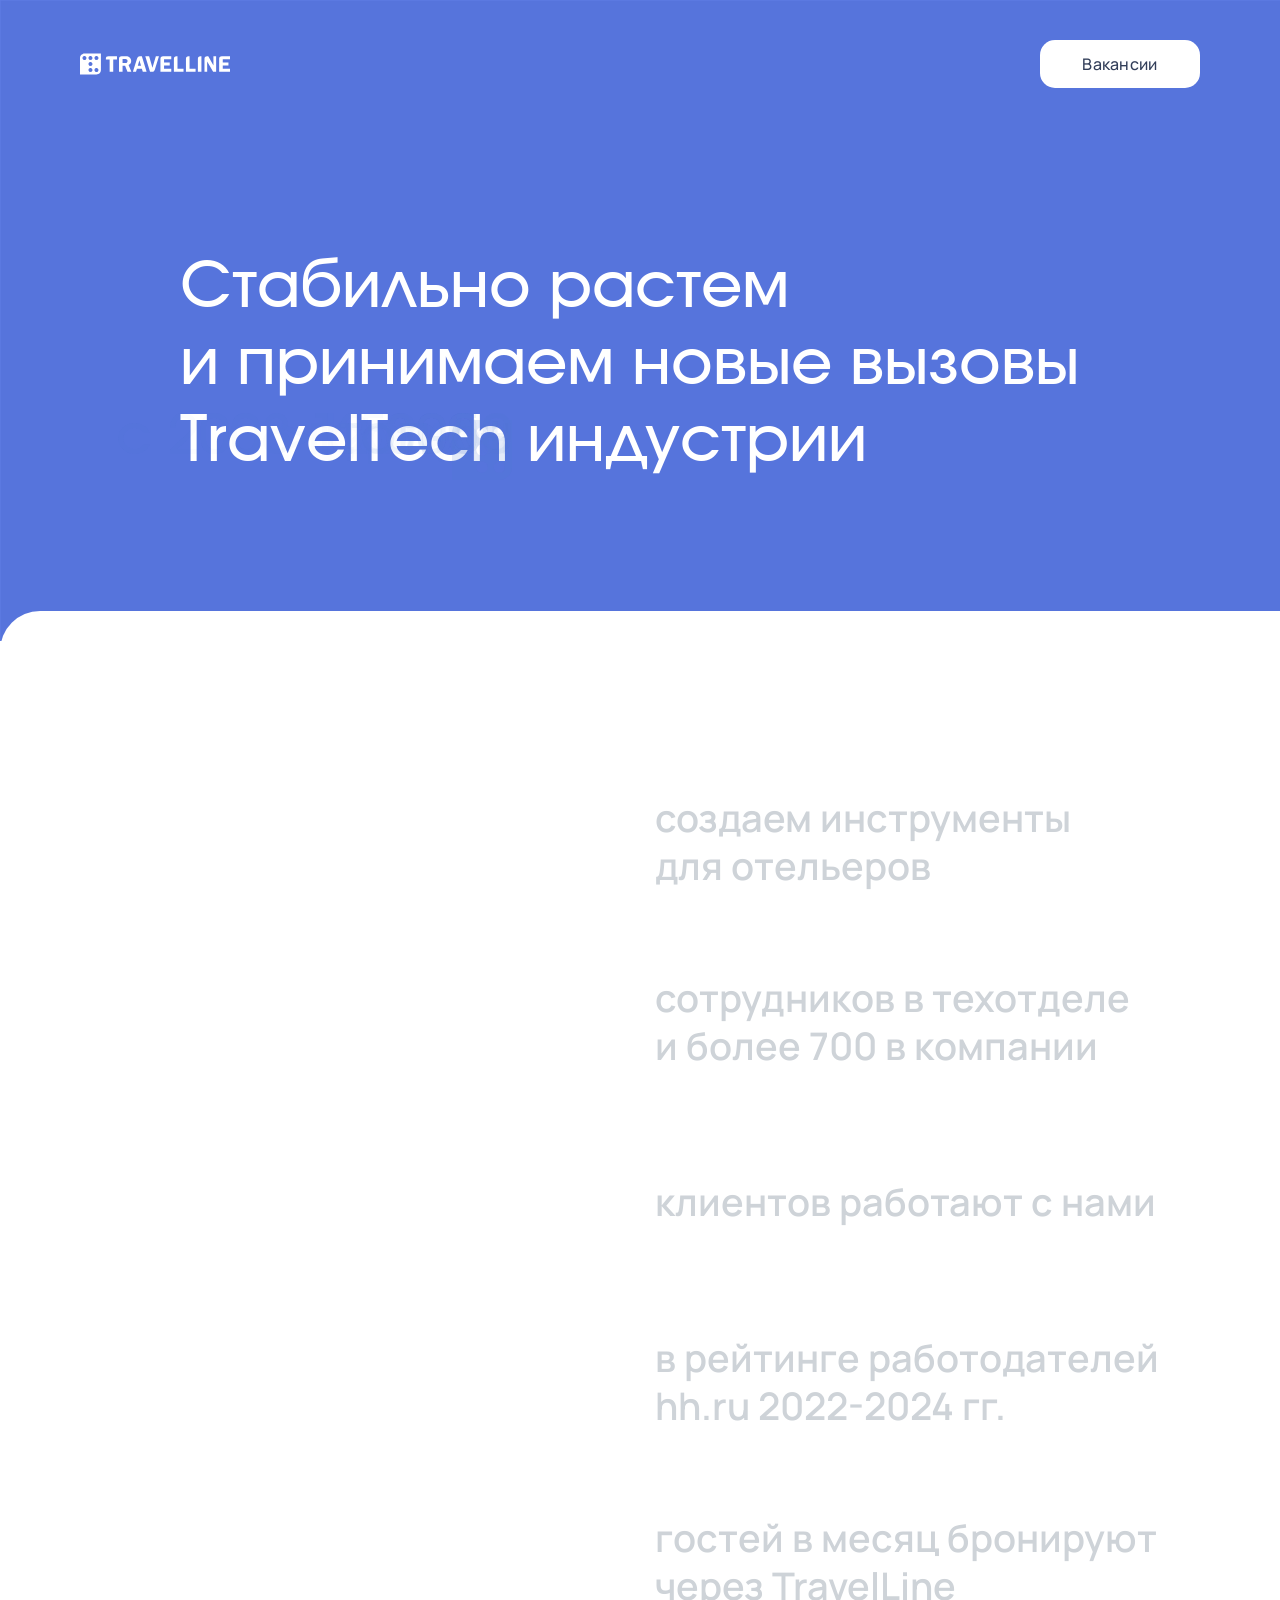
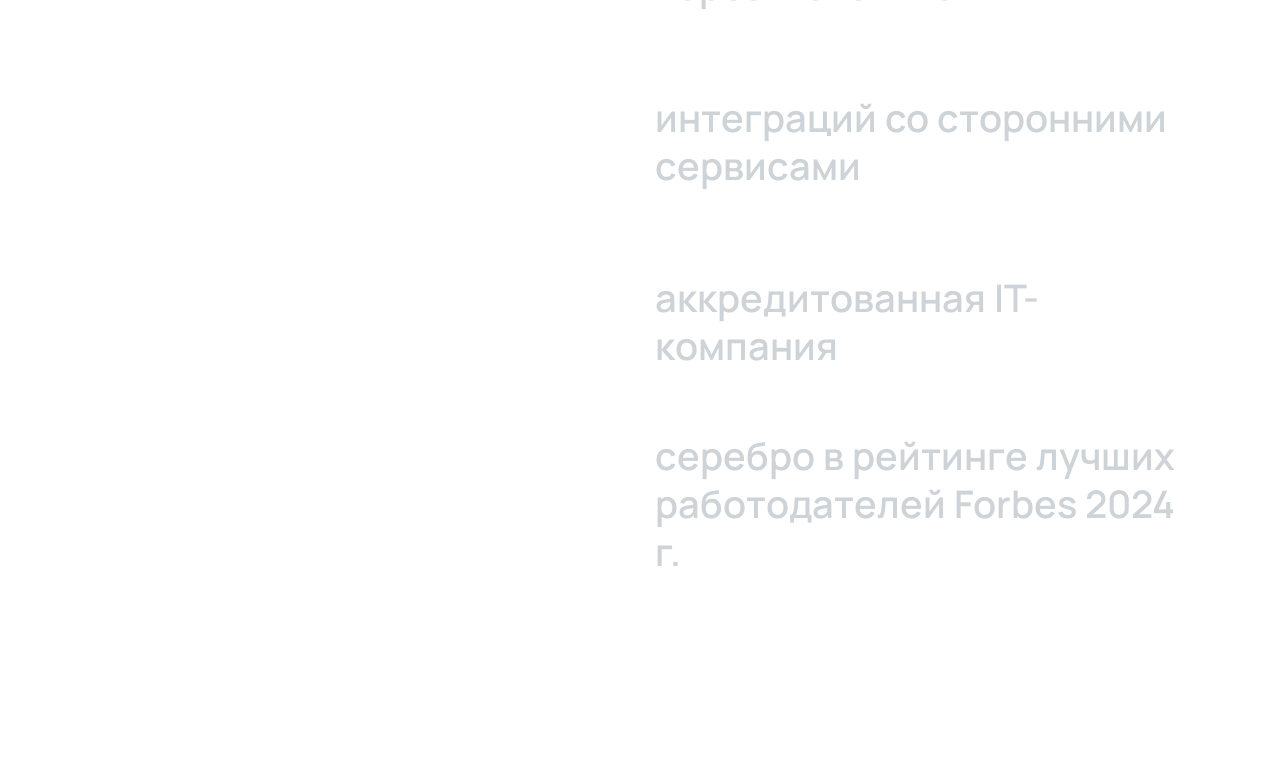
<file: main.html>
<!DOCTYPE html>
<html lang="ru">
    <head>
        <meta charset="UTF-8">
        <title>Работа в TravelLine Tech</title>
        <meta name="viewport" content="width=device-width, initial-scale=1.0">
        <meta name="description" content="Актуальные вакансии в TravelLine: backend, frontend, тестирование, проектирование, аналитика, безопасность">
        <link rel="stylesheet" href="./styles/main/lenis.css">
        <link rel="stylesheet" href="./styles/main/swiper-bundle.min.css">
        <link rel="stylesheet" href="./styles/main/style.min.css">
        <link rel="icon" type="image/png" href="https://travelline.tech/favicon-96x96.png" sizes="96x96">
    </head>
    <body>
        <header class="page__header header">
            <div class="header__container container">
                <div class="header__logo">
                    <svg xmlns="http://www.w3.org/2000/svg" width="170" height="24" viewBox="0 0 170 24" fill="none">
                        <path fill-rule="evenodd" clip-rule="evenodd" d="M5.0576 0.146258C4.39324 0.145608 3.73528 0.275983 3.12137 0.529921C2.50746 0.783859 1.94966 1.15637 1.47989 1.62615C1.01012 2.09592 0.637604 2.65372 0.383666 3.26763C0.129728 3.88154 -0.000647321 4.5395 2.41659e-06 5.20386V23.8537H18.6499C19.3142 23.8544 19.9722 23.724 20.5861 23.4701C21.2 23.2161 21.7578 22.8436 22.2276 22.3739C22.6974 21.9041 23.0699 21.3463 23.3238 20.7324C23.5778 20.1185 23.7081 19.4605 23.7075 18.7961V0.146258H5.0576ZM5.08723 7.44125C4.64332 7.44223 4.20911 7.31142 3.83961 7.06541C3.4701 6.81939 3.18193 6.46924 3.0116 6.0593C2.84127 5.64937 2.79645 5.1981 2.88281 4.76267C2.96918 4.32724 3.18284 3.92725 3.49673 3.61335C3.81062 3.29946 4.21062 3.0858 4.64605 2.99943C5.08148 2.91307 5.53275 2.95789 5.94268 3.12822C6.35262 3.29855 6.70277 3.58672 6.94879 3.95623C7.1948 4.32573 7.32561 4.75994 7.32463 5.20386C7.32463 5.79725 7.0889 6.36634 6.66931 6.78593C6.24972 7.20553 5.68063 7.44125 5.08723 7.44125ZM11.8834 21.0385C11.4399 21.0385 11.0064 20.907 10.6376 20.6606C10.2689 20.4142 9.98145 20.064 9.81174 19.6543C9.64202 19.2445 9.59761 18.7937 9.68413 18.3587C9.77066 17.9237 9.98422 17.5242 10.2978 17.2106C10.6114 16.897 11.011 16.6834 11.4459 16.5969C11.8809 16.5104 12.3318 16.5548 12.7415 16.7245C13.1512 16.8942 13.5014 17.1816 13.7478 17.5504C13.9942 17.9191 14.1257 18.3527 14.1257 18.7961C14.1264 19.0908 14.0688 19.3827 13.9564 19.655C13.8439 19.9274 13.6788 20.1748 13.4704 20.3832C13.2621 20.5915 13.0146 20.7567 12.7423 20.8691C12.4699 20.9816 12.178 21.0391 11.8834 21.0385ZM11.8834 14.2374C11.4411 14.2364 11.009 14.1044 10.6417 13.8579C10.2744 13.6115 9.98841 13.2617 9.81982 12.8528C9.65124 12.4439 9.60763 11.9942 9.69452 11.5605C9.78141 11.1268 9.99489 10.7286 10.308 10.4162C10.6211 10.1038 11.0198 9.89118 11.4536 9.80525C11.8875 9.71932 12.3371 9.76391 12.7457 9.9334C13.1542 10.1029 13.5034 10.3897 13.749 10.7575C13.9946 11.1253 14.1257 11.5577 14.1257 12C14.1257 12.2942 14.0677 12.5856 13.9549 12.8574C13.8422 13.1291 13.6769 13.376 13.4687 13.5838C13.2604 13.7917 13.0131 13.9564 12.7411 14.0685C12.4691 14.1807 12.1776 14.238 11.8834 14.2374ZM11.8834 7.44125C11.4397 7.44125 11.006 7.30961 10.6371 7.063C10.2682 6.81639 9.98084 6.4659 9.81127 6.05588C9.6417 5.64586 9.59758 5.19474 9.6845 4.75964C9.77143 4.32454 9.98548 3.925 10.2996 3.6116C10.6137 3.2982 11.0137 3.08503 11.449 2.99907C11.8843 2.91311 12.3353 2.95822 12.7449 3.12869C13.1546 3.29917 13.5044 3.58734 13.7502 3.95674C13.996 4.32614 14.1267 4.76015 14.1257 5.20386C14.1257 5.49809 14.0677 5.78944 13.9549 6.06121C13.8422 6.33299 13.6769 6.57986 13.4687 6.78768C13.2604 6.99551 13.0131 7.16021 12.7411 7.27236C12.4691 7.38451 12.1776 7.4419 11.8834 7.44125ZM18.6845 21.0385C18.2408 21.0395 17.8068 20.9088 17.4374 20.663C17.068 20.4172 16.7798 20.0673 16.6093 19.6577C16.4388 19.248 16.3937 18.797 16.4797 18.3617C16.5656 17.9264 16.7788 17.5264 17.0922 17.2123C17.4056 16.8982 17.8051 16.6842 18.2403 16.5973C18.6754 16.5103 19.1265 16.5545 19.5365 16.724C19.9465 16.8936 20.297 17.181 20.5436 17.5499C20.7902 17.9187 20.9219 18.3524 20.9219 18.7961C20.9219 19.39 20.6863 19.9596 20.2668 20.38C19.8474 20.8004 19.2783 21.0372 18.6845 21.0385ZM18.6845 7.44125C18.2406 7.44223 17.8063 7.31142 17.4368 7.06541C17.0673 6.81939 16.7792 6.46924 16.6088 6.0593C16.4385 5.64937 16.3937 5.1981 16.48 4.76267C16.5664 4.32724 16.7801 3.92725 17.094 3.61335C17.4079 3.29946 17.8079 3.0858 18.2433 2.99943C18.6787 2.91307 19.13 2.95789 19.5399 3.12822C19.9499 3.29855 20.3 3.58672 20.546 3.95623C20.792 4.32573 20.9228 4.75994 20.9219 5.20386C20.9219 5.49767 20.864 5.78862 20.7516 6.06007C20.6391 6.33152 20.4743 6.57817 20.2665 6.78593C20.0588 6.99369 19.8121 7.1585 19.5407 7.27094C19.2692 7.38338 18.9783 7.44125 18.6845 7.44125Z" fill="white"></path>
                        <path d="M41.914 3.33656V6.81473H37.6591V20.913H33.5947V6.81473H29.3105V6.41415C29.3105 4.16214 30.1654 3.33656 32.3637 3.33656H41.914Z" fill="white"></path>
                        <path d="M48.246 13.9518V20.9228H44.1914V7.50354V6.45814C44.1865 4.22566 45.0512 3.33658 47.2348 3.33658H51.734C52.8731 3.29348 54.0105 3.45904 55.09 3.82509C55.9686 4.18515 56.7048 4.82354 57.1857 5.64233C57.7352 6.52069 58.0232 7.53733 58.0162 8.57337C58.0162 10.6886 57.0391 12.1981 55.0412 13.1165L58.2116 20.9228H53.771L51.1282 13.9567L48.246 13.9518ZM48.246 6.47279V10.9475H50.6886C51.2799 10.9727 51.8718 10.9152 52.4472 10.7765C52.8483 10.6327 53.1914 10.3616 53.4242 10.0047C53.7082 9.60393 53.857 9.1231 53.8492 8.63199C53.8545 8.15936 53.7053 7.69793 53.4242 7.31791C53.2038 6.98055 52.8745 6.72884 52.4911 6.60469C51.8675 6.4932 51.2337 6.44898 50.6006 6.47279H48.246Z" fill="white"></path>
                        <path d="M70.1062 3.33656L75.4798 20.9228H71.1516L70.1062 17.3078H64.5568L63.4772 20.9228H59.9551L64.1562 7.45956L64.4786 6.43369C65.0307 4.65553 66.0565 3.33656 67.8445 3.33656H70.1062ZM65.5241 14.0495H69.1683L67.3462 7.87967L65.5241 14.0495Z" fill="white"></path>
                        <path d="M85.9772 3.33655H89.4993L85.2982 16.7998L85.0002 17.8354C84.4482 19.6038 83.4223 20.9179 81.6344 20.9179H79.3677L73.9941 3.33167H78.3223C79.5761 7.67937 80.8479 12.0238 82.1375 16.365C83.3946 12.0238 84.6745 7.681 85.9772 3.33655Z" fill="white"></path>
                        <path d="M103.442 6.69263H95.2597V10.2929H101.698V13.5952H95.2597V17.4349H103.447V20.9228H91.166V6.46303C91.166 4.22079 92.0356 3.34148 94.2192 3.34148H103.442V6.69263Z" fill="white"></path>
                        <path d="M110.486 17.4447H117.325V20.9228H106.412V7.53286V6.48257C106.412 4.23544 107.272 3.34148 109.47 3.34148H110.491V17.4447H110.486Z" fill="white"></path>
                        <path d="M124.163 17.4446H131.002V20.9228H120.084V6.48254C120.084 4.23053 120.954 3.33656 123.142 3.33656H124.163V17.4446ZM169.985 6.69749H161.798V10.3075H168.246V13.5952H161.798V17.4349H170V20.9228H157.714V6.45812C157.714 4.22564 158.578 3.33656 160.767 3.33656H170V6.68772L169.985 6.69749ZM154.284 3.33656V20.9228H150.865L144.109 9.0472L144.153 20.9228H141.07V7.50352V6.45812C141.056 4.22076 141.93 3.33656 144.109 3.33656H145.389L151.251 13.7027L151.177 3.33656H154.284ZM137.616 3.33656V20.9228H133.601V7.50841V6.47277C133.601 4.25007 134.436 3.33656 136.62 3.33656H137.616Z" fill="white"></path>
                    </svg>
                </div>
                <nav class="header__nav header__nav--bp-laptop nav">
                    <ul class="header__nav-list nav__list">
                        <li class="header__nav-item nav__item">
                            <a class="hash-link" href="#advantages" data-target="advantages">
                                О TravelLine
                            </a>
                        </li>
                        <li class="header__nav-item nav__item">
                            <a class="hash-link" href="javascript:void(0)" data-target="platform">
                                Наши инструменты
                            </a>
                        </li>
                        <li class="header__nav-item nav__item">
                            <a class="hash-link" href="javascript:void(0)" data-target="team">
                                Команда
                            </a>
                        </li>
                        <li class="header__nav-item nav__item">
                            <a class="hash-link" href="javascript:void(0)" data-target="directions" data-stop-animation="">
                                Направления
                            </a>
                        </li>
                        <li class="header__nav-item nav__item nav__item--type-button">
                            <a class="button button--size-s button--primary hash-link" href="javascript:void(0)" data-target="vacancies" data-stop-animation="">Вакансии</a>
                        </li>
                    </ul>
                </nav>
                <nav class="header__nav header__nav--bp-tablet">
                    <div class="header__nav-list nav__list nav__list--bp-tablet">
                        <a href="javascript:void(0)" onclick="lenis.scrollTo(&#39;#vacancies&#39;)" class="header__nav-item header__nav-item--type-link nav__item nav__item--type-button button button--size-s button--primary">
                            Вакансии
                        </a>

                        <button class="header__nav-item nav__item nav__item--type-button button button--primary button--type-menu-toggler">
                            <span></span>
                            <span></span>
                            <span></span>
                        </button>
                    </div>
                </nav>
            </div>
        </header>

        <main>
            <h1 class="visually-hidden">TL:TECH</h1>


            <div class="pin-spacer" style="order: 0; place-self: auto; grid-area: auto; z-index: auto; float: none; flex-shrink: 1; display: flex; margin: 0px; inset: 0px; position: relative; flex-basis: auto; overflow: visible; box-sizing: border-box; width: 1521px; height: 641px; padding: 0px;">
                <section class="section hero" id="hero" style="translate: none; rotate: none; scale: none; left: 0px; top: 0.001px; margin: 0px; max-width: 1521px; width: 1521px; max-height: 641px; height: 641px; padding: 250px 180px 160px; box-sizing: border-box; position: fixed; transform: translate(0px, 0px);">
                    <video class="hero__video video-src" autoplay="" loop="" muted="" playsinline="" width="1920" height="1080" preload="auto" src="./media/main/space.mp4" data-src="./media/main/space.mp4"></video>
                    
                    <h2 class="hero__title heading heading--type-h1">
                        Стабильно растем<br>
                        и принимаем новые вызовы<br>
                        TravelTech индустрии</h2>
                </section>
            </div>


            <section class="section section--rounded-left section--over advantages">
                <div class="section__anchor" id="advantages"></div>

                <div class="advantages__container container">
                    <div>
                        <p class="advantages__title">
                            <span class="advantages__title-part">
                                с 2008 города
                            </span>
                            <span class="advantages__title-part">
                                300+                                                    
                            </span>
                            <span class="advantages__title-part">
                                12 000+               
                            </span>
                            <span class="advantages__title-part">
                                топ-50                                                    
                            </span>
                            <span class="advantages__title-part">
                                &gt;1,5 млн                                                    
                            </span>
                            <span class="advantages__title-part">
                                300+                                                    
                            </span>
                            <span class="advantages__title-part advantages__title-part--icon">
                                <img src="./media/main/icons/tl-logo.svg" alt="tl-logo" width="80" height="80">
                            </span>
                            <span class="advantages__title-part advantages__title-part--icon">
                                <img src="./media/main/icons/tl-logo.svg" alt="tl-logo" width="80" height="80">
                            </span>
                        </p>
                    </div>

                    <ul class="advantages__list">
                        <li class="advantages__item">
                            <span class="advantages__item-title">с 2008 года</span>
                            создаем инструменты<br>для отельеров                    
                        </li>
                        <li class="advantages__item">
                            <span class="advantages__item-title">300+</span>
                            сотрудников в техотделе<br>и более 700 в компании                    
                        </li>
                        <li class="advantages__item">
                            <span class="advantages__item-title">12 000+</span>
                            клиентов работают с нами                    
                        </li>
                        <li class="advantages__item">
                            <span class="advantages__item-title">топ-50</span>
                            в рейтинге работодателей hh.ru 2022-2024 гг.                    
                        </li>
                        <li class="advantages__item">
                            <span class="advantages__item-title">&gt;1,5 млн</span>
                            гостей в месяц бронируют через TravelLine                    
                        </li>
                        <li class="advantages__item">
                            <span class="advantages__item-title">300+</span>
                            интеграций со сторонними сервисами                    
                        </li>
                        <li class="advantages__item">
                            <span class="advantages__item-title">
                                <img src="./media/main/icons/tl-logo.svg" alt="tl-logo" width="80" height="80">
                            </span>
                            аккредитованная IT-компания                    
                        </li>
                        <li class="advantages__item">
                            <span class="advantages__item-title">
                                <img src="./media/main/icons/tl-logo.svg" alt="tl-logo" width="80" height="80">
                            </span>
                            серебро в рейтинге лучших работодателей Forbes 2024 г.                    
                        </li>
                    </ul>
                </div>
            </section>


            <!-- Todo -->


            <script src="./scripts/lenis.min.js"></script>
            <script>
                let lenis = new Lenis({
                    wheelMultiplier: 0.6,
                });
                function raf(time) {
                    lenis.raf(time);
                    requestAnimationFrame(raf);
                }
                requestAnimationFrame(raf);

                if (history.scrollRestoration) {
                    history.scrollRestoration = 'manual';
                }
            </script>
            <script src="./scripts/gsap.min.js"></script>
            <script src="./scripts/scroll-trigger.min.js"></script>
            <script src="./scripts/swiper-bundle.min.js"></script>
            <script src="./scripts/vue.js"></script>
            <script src="./scripts/v-mask.min.js"></script>
            <script src="./scripts/build.min.js"></script>
        </main>
    </body>
</html>
</file>
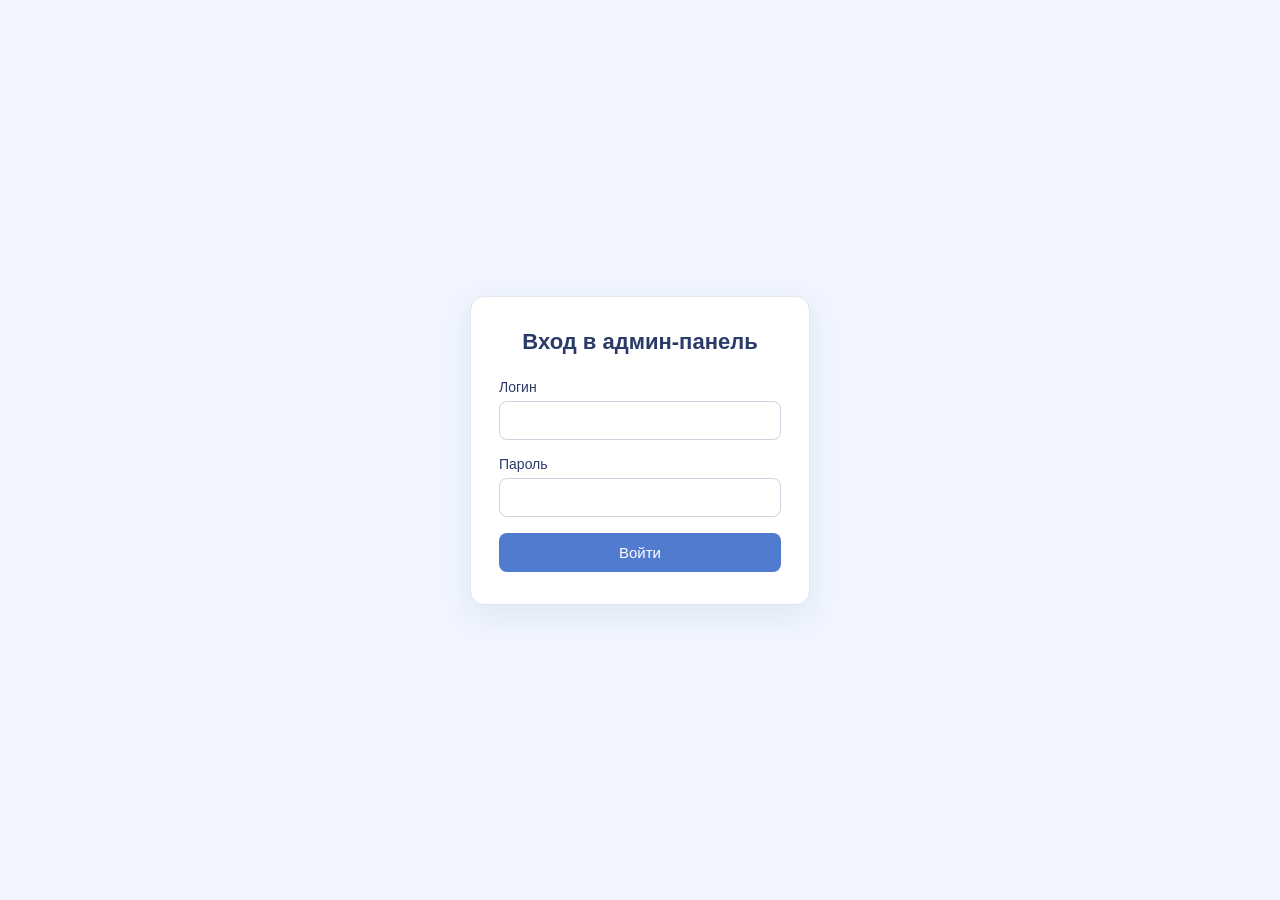
<file: src/PracticeTL.Api/wwwroot/login.html>
<!DOCTYPE html>
<html lang="ru">
    <head>
        <meta charset="UTF-8">
        <meta name="viewport" content="width=device-width, initial-scale=1.0">
        <title>Логин</title>
        <link rel="stylesheet" href="./styles/login/login.css">
        <link rel="icon" type="image/png" href="https://travelline.tech/favicon-96x96.png" sizes="96x96">
    </head>
    <body>
        <div class="login-card">
            <h1>Вход в админ-панель</h1>
            <div class="error" id="error"></div>
            <label>Логин</label>
            <input id="username" autocomplete="username">
            <label>Пароль</label>
            <input id="password" type="password" autocomplete="current-password">
            <button onclick="login()">Войти</button>
        </div>

        <script src="./scripts/login.js"></script>
    </body>
</html>
</file>
<file: styles/main/lenis.css>
html.lenis,
html.lenis body {
  height: auto;
}
.lenis.lenis-smooth {
  scroll-behavior: auto !important;
}
.lenis.lenis-smooth [data-lenis-prevent] {
  overscroll-behavior: contain;
}
.lenis.lenis-stopped {
  overflow: hidden;
}
.lenis.lenis-smooth iframe {
  pointer-events: none;
}
</file>
<file: src/PracticeTL.Api/wwwroot/styles/login/login.css>
* { 
    box-sizing: border-box; 
}

body {
    margin: 0;
    min-height: 100vh;
    display: flex;
    align-items: center;
    justify-content: center;
    background: #f0f5ff;
    font-family: -apple-system, Segoe UI, Roboto, Arial, sans-serif;
    color: #2b3a67;
}

.login-card {
    width: 340px;
    background: #fff;
    border: 1px solid #e0e6f0;
    border-radius: 14px;
    padding: 32px 28px;
    box-shadow: 0 10px 30px rgba(43, 58, 103, 0.08);
}

h1 {
    margin: 0 0 24px;
    font-size: 22px;
    text-align: center;
}

label {
    display: block;
    margin-bottom: 6px;
    font-size: 14px;
}

input {
    width: 100%;
    padding: 10px 12px;
    margin-bottom: 16px;
    border: 1px solid #ccd3e0;
    border-radius: 8px;
    font-size: 15px;
}

button {
    width: 100%;
    padding: 11px;
    background: #507bce;
    color: #fff;
    border: none;
    border-radius: 8px;
    font-size: 15px;
    cursor: pointer;
}

button:hover { 
    background: #4670c2; 
}

.error {
    display: none;
    margin-bottom: 14px;
    padding: 10px 12px;
    background: #fdecec;
    color: #c0392b;
    border-radius: 8px;
    font-size: 14px;
}
</file>
<file: styles/main/style.min.css>
@-webkit-keyframes shadowPulse {
  0% {
    -webkit-box-shadow: 0 0 0 0 rgba(49, 195, 62, 0.5);
    box-shadow: 0 0 0 0 rgba(49, 195, 62, 0.5);
  }
  50% {
    -webkit-box-shadow: 0 0 0 20px transparent;
    box-shadow: 0 0 0 20px transparent;
  }
  to {
    -webkit-box-shadow: 0 0 0 0 transparent;
    box-shadow: 0 0 0 0 transparent;
  }
}
@keyframes shadowPulse {
  0% {
    -webkit-box-shadow: 0 0 0 0 rgba(49, 195, 62, 0.5);
    box-shadow: 0 0 0 0 rgba(49, 195, 62, 0.5);
  }
  50% {
    -webkit-box-shadow: 0 0 0 20px transparent;
    box-shadow: 0 0 0 20px transparent;
  }
  to {
    -webkit-box-shadow: 0 0 0 0 transparent;
    box-shadow: 0 0 0 0 transparent;
  }
}
@-webkit-keyframes showSlideText {
  0% {
    width: 0;
    opacity: 0;
  }
  40% {
    width: 640px;
    opacity: 0.2;
  }
  to {
    width: 640px;
    opacity: 1;
  }
}
@keyframes showSlideText {
  0% {
    width: 0;
    opacity: 0;
  }
  40% {
    width: 640px;
    opacity: 0.2;
  }
  to {
    width: 640px;
    opacity: 1;
  }
}
@-webkit-keyframes showText {
  0%,
  50% {
    color: transparent;
  }
  to {
    color: #fff;
  }
}
@keyframes showText {
  0%,
  50% {
    color: transparent;
  }
  to {
    color: #fff;
  }
}
@-webkit-keyframes marquee {
  0% {
    -webkit-transform: translateX(0);
    transform: translateX(0);
  }
  to {
    -webkit-transform: translateX(-100%);
    transform: translateX(-100%);
  }
}
@keyframes marquee {
  0% {
    -webkit-transform: translateX(0);
    transform: translateX(0);
  }
  to {
    -webkit-transform: translateX(-100%);
    transform: translateX(-100%);
  }
}
@font-face {
  font-family: "Manrope";
  src: url(../../media/main/fonts/Manrope-ExtraLight.woff) format("woff");
  font-style: normal;
  font-display: swap;
  font-weight: 200;
}
@font-face {
  font-family: "Manrope";
  src: url(../../media/main/fonts/Manrope-Light.woff) format("woff");
  font-style: normal;
  font-display: swap;
  font-weight: 300;
}
@font-face {
  font-family: "Manrope";
  src: url(../../media/main/fonts/Manrope-Regular.woff) format("woff");
  font-style: normal;
  font-display: swap;
  font-weight: 400;
}
@font-face {
  font-family: "Manrope";
  src: url(../../media/main/fonts/Manrope-Medium.woff) format("woff");
  font-style: normal;
  font-display: swap;
  font-weight: 500;
}
@font-face {
  font-family: "Manrope";
  src: url(../../media/main/fonts/Manrope-SemiBold.woff) format("woff");
  font-style: normal;
  font-display: swap;
  font-weight: 600;
}
@font-face {
  font-family: "Manrope";
  src: url(../../media/main/fonts/Manrope-Bold.woff) format("woff");
  font-style: normal;
  font-display: swap;
  font-weight: 700;
}
@font-face {
  font-family: "Manrope";
  src: url(../../media/main/fonts/Manrope-ExtraBold.woff) format("woff");
  font-style: normal;
  font-display: swap;
  font-weight: 800;
}
@font-face {
  font-family: "Involve";
  src: url(../../media/main/fonts/Involve-Regular.woff) format("woff");
  font-style: normal;
  font-display: swap;
  font-weight: 400;
}
@font-face {
  font-family: "Involve";
  src: url(../../media/main/fonts/Involve-Medium.woff) format("woff");
  font-style: normal;
  font-display: swap;
  font-weight: 500;
}
@font-face {
  font-family: "Involve";
  src: url(../../media/main/fonts/Involve-SemiBold.woff) format("woff");
  font-style: normal;
  font-display: swap;
  font-weight: 600;
}
@font-face {
  font-family: "Involve";
  src: url(../../media/main/fonts/Involve-Bold.woff) format("woff");
  font-style: normal;
  font-display: swap;
  font-weight: 700;
}
*,
::after,
::before {
  -webkit-box-sizing: inherit;
  box-sizing: inherit;
}
.not-found__title h2,
body,
html {
  font-family: "Involve", Arial, sans-serif;
  font-style: normal;
  font-weight: 400;
}
html {
  -webkit-box-sizing: border-box;
  box-sizing: border-box;
  -webkit-text-size-adjust: 100%;
  margin: 0;
  padding: 0;
}
.not-found__title h2,
body {
  position: relative;
}
body,
html {
  min-width: 360px;
  height: 100%;
  font-size: 16px;
  line-height: 24px;
  color: #323e59;
  background-color: #fff;
  -webkit-overflow-scrolling: touch;
  scroll-behavior: smooth;
  overflow-x: hidden;
}
img,
video {
  display: block;
  max-width: 100%;
  height: auto;
}
body,
h1,
h2,
h3,
h4,
h5,
h6,
p,
ul {
  margin: 0;
  padding: 0;
}
video {
  background-color: rgba(0, 0, 0, 0.2);
}
b,
strong {
  font-weight: 700;
}
a,
button {
  -webkit-tap-highlight-color: transparent;
}
a {
  -webkit-user-select: none;
  -moz-user-select: none;
  -ms-user-select: none;
  user-select: none;
  text-decoration: none;
}
sub,
sup {
  font-size: 65%;
}
sub {
  vertical-align: sub;
}
sup {
  vertical-align: super;
}
.not-found::before,
source {
  position: absolute;
  top: 0;
  right: 0;
  bottom: 0;
  left: 0;
}
source {
  display: block;
  visibility: hidden;
  opacity: 0;
}
button {
  -webkit-appearance: none;
  -moz-appearance: none;
  appearance: none;
}
ul {
  list-style: none;
}
.visually-hidden {
  position: absolute;
  overflow: hidden;
  clip: rect(0 0 0 0);
  width: 1px;
  height: 1px;
  margin: -1px;
  padding: 0;
  white-space: nowrap;
  border: 0;
  -webkit-clip-path: inset(100%);
  clip-path: inset(100%);
}
@media (max-width: 767px) {
  .hide-on-mobile {
    display: none !important;
  }
}
.ustyle p {
  margin-bottom: 1.15em;
}
.ustyle ol,
.ustyle ul {
  margin-bottom: 1.15em;
  padding-left: 1.5em;
}
.ustyle ol {
  list-style: auto;
}
.ustyle ul {
  list-style: unset;
}
.not-found {
  position: relative;
  overflow: hidden;
  display: -webkit-box;
  display: -ms-flexbox;
  display: flex;
  -webkit-box-align: center;
  -ms-flex-align: center;
  align-items: center;
  -webkit-box-pack: center;
  -ms-flex-pack: center;
  justify-content: center;
  gap: 60px;
  height: 100vh;
  height: 100dvh;
  padding: 230px;
}
.not-found::before {
  content: "";
  z-index: 1;
  background-color: rgba(57, 94, 224, 0.8);
}
@media (max-width: 1600px) {
  .not-found {
    padding: 250px 180px 160px;
  }
}
@media (max-width: 991px) {
  .not-found {
    -webkit-box-orient: vertical;
    -webkit-box-direction: normal;
    -ms-flex-direction: column;
    flex-direction: column;
    padding: 230px 40px 100px;
  }
}
@media (max-width: 767px) {
  .not-found {
    padding: 218px 24px 68px;
  }
}
.not-found__title {
  display: grid;
  gap: 32px;
}
@media (max-width: 767px) {
  .not-found__title {
    gap: 24px;
  }
}
.not-found__title h2 {
  z-index: 1;
  color: #fff;
  font-size: 64px;
  line-height: 72px;
}
.not-found__title h2 a {
  color: #fff;
  text-decoration: underline;
}
@media (max-width: 1600px) {
  .not-found__title h2 {
    font-size: 48px;
    line-height: 56px;
  }
}
@media (max-width: 991px) {
  .not-found__title h2 {
    font-size: 48px;
    line-height: 60px;
  }
}
@media (max-width: 767px) {
  .not-found__title h2 {
    font-size: 32px;
    line-height: 40px;
  }
  .not-found__title h2 br {
    display: none;
  }
}
.not-found__img {
  position: relative;
  z-index: 1;
  width: 500px;
  min-width: 500px;
}
@media (max-width: 1600px) {
  .not-found__img {
    width: 400px;
    min-width: 400px;
  }
}
@media (max-width: 767px) {
  .not-found__img {
    width: 242px;
    min-width: 242px;
  }
}
.not-found__img-404 {
  position: relative;
  right: 40px;
  bottom: 10px;
}
.not-found__video {
  position: absolute;
  top: 50%;
  left: 50%;
  width: 100%;
  height: 100%;
  -o-object-fit: cover;
  object-fit: cover;
  -webkit-transform: translate(-50%, -50%);
  transform: translate(-50%, -50%);
  z-index: 0;
}
.not-found__bage {
  position: relative;
  z-index: 1;
  width: -webkit-max-content;
  width: -moz-max-content;
  width: max-content;
  padding: 20px;
  color: #507bce;
  font-family: "Involve", Arial, sans-serif;
  font-size: 28px;
  font-weight: 400;
  font-style: normal;
  line-height: 1;
  border-radius: 20px;
  background-color: #fff;
}
@media (max-width: 1600px) {
  .not-found__bage {
    padding: 16px;
    font-size: 25px;
    border-radius: 15px;
  }
}
@media (max-width: 767px) {
  .not-found__bage {
    padding: 13px;
    font-size: 18px;
    border-radius: 10px;
  }
}
.page,
.section {
  -webkit-transition: background-color 0.3s;
  transition: background-color 0.3s;
}
.page--dark-bg .section {
  background-color: #12203b;
}
.section {
  position: relative;
  background-color: #fff;
}
@media (min-width: 1326px) {
  .section--full-height {
    min-height: 100vh;
  }
}
.section--bg-add {
  background-color: #507bce;
}
.section--center {
  display: grid;
  -ms-flex-line-pack: center;
  align-content: center;
  -webkit-box-pack: center;
  -ms-flex-pack: center;
  justify-content: center;
}
.section--rounded-left {
  border-radius: 50px 0 0 0;
}
@media (max-width: 1600px) {
  .section--rounded-left {
    border-radius: 40px 0 0 0;
  }
}
@media (max-width: 991px) {
  .section--rounded-left {
    border-radius: 30px 0 0 0;
  }
}
@media (max-width: 767px) {
  .section--rounded-left {
    border-radius: 20px 0 0 0;
  }
}
.section--rounded-right {
  border-radius: 0 50px 0 0;
}
@media (max-width: 1600px) {
  .section--rounded-right {
    border-radius: 0 40px 0 0;
  }
}
@media (max-width: 991px) {
  .section--rounded-right {
    border-radius: 0 30px 0 0;
  }
}
@media (max-width: 767px) {
  .section--rounded-right {
    border-radius: 0 20px 0 0;
  }
}
.section--over {
  z-index: 1;
  min-height: calc(100vh + 90px);
  margin-top: -90px;
}
@media (max-width: 1600px) {
  .section--over {
    min-height: calc(100vh + 40px);
    margin-top: -40px;
  }
}
@media (max-width: 1325px) {
  .section--over {
    min-height: -webkit-max-content;
    min-height: -moz-max-content;
    min-height: max-content;
    margin-top: -30px;
  }
}
.section--horizontal-scroll {
  display: -webkit-box;
  display: -ms-flexbox;
  display: flex;
}
.section__anchor {
  position: absolute;
  left: 0;
  right: 0;
  top: 91px;
}
@media (max-width: 1600px) {
  .section__anchor {
    top: 41px;
  }
}
.container {
  width: 100%;
  max-width: 1920px;
  margin: 0 auto;
  padding: 0 80px;
}
@media (max-width: 991px) {
  .container {
    padding: 0 42px;
  }
}
@media (max-width: 767px) {
  .container {
    padding: 0 24px;
  }
}
.container--size-s {
  max-width: 1326px;
}
@media (max-width: 1600px) {
  .container--size-s {
    max-width: 1162px;
  }
}
.container--size-m {
  max-width: 1624px;
}
@media (max-width: 1600px) {
  .container--size-m {
    max-width: 1405px;
  }
}
.accordion__title span,
.button {
  position: relative;
  cursor: pointer;
}
.button {
  display: -webkit-inline-box;
  display: -ms-inline-flexbox;
  display: inline-flex;
  -webkit-box-align: center;
  -ms-flex-align: center;
  align-items: center;
  -webkit-box-pack: center;
  -ms-flex-pack: center;
  justify-content: center;
  height: -webkit-max-content;
  height: -moz-max-content;
  height: max-content;
  width: -webkit-max-content;
  width: -moz-max-content;
  width: max-content;
  margin: 0;
  font-family: "Manrope", Verdana, sans-serif;
  font-style: normal;
  font-weight: 400;
  line-height: normal;
  border: 0;
  border-radius: 15px;
  opacity: 1;
  -webkit-transition:
    color 0.3s,
    background-color 0.3s;
  transition:
    color 0.3s,
    background-color 0.3s;
}
.button--size-s {
  min-width: 190px;
  padding: 16px;
  font-size: 18px;
}
@media (max-width: 1600px) {
  .button--size-s {
    min-width: 160px;
    padding: 13px;
    font-size: 16px;
  }
}
@media (max-width: 767px) {
  .button--size-s {
    min-width: 100px;
    padding: 11px;
    font-size: 14px;
  }
}
.button--size-m {
  min-width: 280px;
  padding: 22px;
  font-size: 20px;
}
@media (max-width: 1600px) {
  .button--size-m {
    padding: 19px;
    font-size: 18px;
  }
}
@media (max-width: 991px) {
  .button--size-m {
    padding: 17px;
    font-size: 16px;
  }
}
@media (max-width: 767px) {
  .button--size-m {
    padding: 13px;
  }
}
.button--full-width,
.platform.active .platform-chart::before {
  width: 100%;
}
.button--primary {
  color: #323e59;
  background-color: #fff;
}
.button--primary:hover,
.button--secondary {
  color: #fff;
  background-color: #507bce;
}
.button--light:hover,
.button--secondary:hover,
.header--type-dark .button:hover {
  background-color: #3c67ba;
}
.button--light {
  color: #507bce;
  background-color: #fff;
}
.button--type-menu-toggler {
  display: none;
}
.heading {
  font-family: "Involve", Arial, sans-serif;
  font-weight: 600;
  font-style: normal;
  line-height: normal;
}
.heading--type-h1 {
  font-size: 96px;
  line-height: 107px;
  font-weight: 500;
}
@media (max-width: 1600px) {
  .heading--type-h1 {
    font-size: 64px;
    line-height: 77px;
  }
}
@media (max-width: 991px) {
  .heading--type-h1 {
    font-size: 46px;
    line-height: 62px;
  }
}
@media (max-width: 767px) {
  .heading--type-h1 {
    font-size: 28px;
    line-height: 38px;
  }
}
.heading--type-section {
  font-size: 56px;
}
@media (max-width: 1600px) {
  .heading--type-section {
    font-size: 36px;
  }
}
@media (max-width: 991px) {
  .heading--type-section {
    font-size: 32px;
  }
}
@media (max-width: 767px) {
  .heading--type-section {
    font-size: 22px;
  }
}
.heading--type-card {
  font-size: 24px;
}
@media (max-width: 1600px) {
  .heading--type-card {
    font-size: 22px;
  }
}
@media (max-width: 991px) {
  .heading--type-card {
    font-size: 20px;
  }
}
@media (max-width: 767px) {
  .heading--type-card {
    font-size: 18px;
  }
}
.heading--type-slogan {
  font-size: 70px;
}
@media (max-width: 1600px) {
  .heading--type-slogan {
    font-size: 48px;
  }
}
@media (max-width: 991px) {
  .heading--type-slogan {
    font-size: 33px;
  }
}
@media (max-width: 767px) {
  .heading--type-slogan {
    font-size: 27px;
  }
}
.heading--color-add {
  color: #fff;
}
.heading--color-accent {
  color: #507bce;
}
.heading--dot {
  display: -webkit-box;
  display: -ms-flexbox;
  display: flex;
  -webkit-box-align: center;
  -ms-flex-align: center;
  align-items: center;
  gap: 16px;
}
.heading--dot::before {
  content: "";
  display: block;
  width: 20px;
  height: 20px;
  background-color: #31c33e;
  border-radius: 50%;
  -webkit-animation: shadowPulse 1s infinite;
  animation: shadowPulse 1s infinite;
}
@media (max-width: 991px) {
  .heading--dot::before {
    width: 17px;
    height: 17px;
  }
}
@media (max-width: 767px) {
  .heading--dot::before {
    width: 14px;
    height: 14px;
  }
}
@media (max-width: 991px) {
  .heading--dot {
    gap: 11px;
  }
}
.accordion {
  padding: 32px 150px;
  border-bottom: 1px solid rgba(80, 123, 206, 0.4);
}
@media (max-width: 1600px) {
  .accordion {
    padding: 24px 0;
  }
}
@media (max-width: 767px) {
  .accordion {
    padding: 16px 0;
  }
}
.accordion--open .accordion__body {
  grid-template-rows: 1fr;
  padding-top: 40px;
}
.accordion--open .accordion__title > .accordion__toggle svg {
  -webkit-transform: rotate(180deg);
  transform: rotate(180deg);
}
.accordion__title {
  display: -webkit-box;
  display: -ms-flexbox;
  display: flex;
  gap: 32px;
}
.accordion__title span {
  font-size: 40px;
  font-weight: 500;
  line-height: 60px;
  color: #507bce;
  -webkit-transition: opacity 0.3s 0.1s;
  transition: opacity 0.3s 0.1s;
}
.accordion__title span.opacity {
  opacity: 0.25;
}
@media (max-width: 1600px) {
  .accordion__title span {
    font-size: 28px;
    line-height: 43px;
  }
}
@media (max-width: 991px) {
  .accordion__title span {
    bottom: auto;
    font-size: 26px;
    line-height: 1;
  }
}
@media (max-width: 767px) {
  .accordion__title span {
    font-size: 18px;
  }
}
@media (max-width: 1600px) {
  .accordion__title {
    gap: 24px;
  }
}
@media (max-width: 991px) {
  .accordion__title {
    display: grid;
    gap: 20px;
  }
  .accordion__title-stak-list {
    grid-area: 2/1/3/3;
  }
}
.accordion__toggle {
  margin-left: auto;
}
.accordion__toggle svg {
  -webkit-transform: rotate(0);
  transform: rotate(0);
  -webkit-transition: -webkit-transform 0.2s;
  transition: transform 0.2s;
  transition:
    transform 0.2s,
    -webkit-transform 0.2s;
  width: 24px;
}
@media (max-width: 1600px) {
  .accordion__toggle {
    margin-right: 40px;
  }
}
@media (max-width: 991px) {
  .accordion__toggle {
    grid-area: 1/2/2/3;
    margin-right: 22px;
  }
}
@media (max-width: 767px) {
  .accordion__toggle {
    margin-right: 14px;
  }
}
@media (max-width: 1600px) {
  .accordion__toggle svg {
    width: 23px;
  }
}
@media (max-width: 767px) {
  .accordion__toggle svg {
    width: 21px;
  }
}
.accordion__body {
  display: grid;
  grid-template-rows: 0fr;
  overflow: hidden;
  -webkit-transition:
    grid-template-rows 0.6s,
    padding-top 0.6s;
  transition:
    grid-template-rows 0.6s,
    padding-top 0.6s;
  transition:
    grid-template-rows 0.6s,
    padding-top 0.6s,
    -ms-grid-rows 0.6s;
  color: #507bce;
  font-family: "Manrope", Verdana, sans-serif;
  font-size: 16px;
  font-weight: 500;
  line-height: 26px;
}
.accordion__content {
  min-height: 0;
}
.header {
  position: fixed;
  top: 0;
  right: 0;
  bottom: auto;
  left: 0;
  z-index: 10;
  width: 100%;
  color: #fff;
  opacity: 1;
  -webkit-transition:
    color 0.3s,
    background-color 0.3s,
    opacity 0.3s;
  transition:
    color 0.3s,
    background-color 0.3s,
    opacity 0.3s;
}
.header .header__logo svg * {
  -webkit-transition: fill 0.3s;
  transition: fill 0.3s;
}
.header--type-dark {
  color: #507bce;
}
.header--type-dark .button {
  color: #fff;
  background-color: #507bce;
}
.header--type-dark .button span {
  background-color: #fff;
}
.header--type-dark .header__logo svg * {
  fill: #507bce;
}
.header--type-hidden {
  opacity: 0;
  pointer-events: none;
}
@media (max-width: 991px) {
  .header {
    color: #507bce;
    border: 1px solid #f0f0f0;
  }
  .header .button {
    color: #fff;
    background-color: #507bce;
  }
  .header .button:hover {
    background-color: #3c67ba;
  }
  .header,
  .header .button span {
    background-color: #fff;
  }
  .header .header__logo svg * {
    fill: #507bce;
  }
}
.header__container {
  display: -webkit-box;
  display: -ms-flexbox;
  display: flex;
  -webkit-box-pack: justify;
  -ms-flex-pack: justify;
  justify-content: space-between;
  -webkit-box-align: center;
  -ms-flex-align: center;
  align-items: center;
  padding-top: 48px;
}
@media (max-width: 1600px) {
  .header__container {
    padding-top: 40px;
  }
}
@media (max-width: 991px) {
  .header__container {
    padding-top: 10px;
    padding-bottom: 10px;
  }
}
.header__logo {
  width: 170px;
}
.header__logo svg {
  display: block;
  max-width: 100%;
}
@media (max-width: 1600px) {
  .header__logo {
    width: 150px;
  }
}
@media (max-width: 991px) {
  .header__logo {
    width: 120px;
  }
}
@media (max-width: 1326px) {
  .header__nav--bp-laptop {
    display: none;
  }
}
@media (min-width: 1326px) {
  .header__nav--bp-tablet {
    display: none;
  }
}
.header__nav-list {
  gap: 24px;
}
@media (max-width: 1600px) {
  .header__nav-list {
    gap: 19px;
  }
}
@media (max-width: 1325px) {
  .header__nav-list {
    gap: 27px;
  }
}
@media (min-width: 1325px) {
  .header__nav-list--bp-tablet {
    gap: 40px;
  }
}
.header__nav-item {
  font-family: "Manrope", Verdana, sans-serif;
  font-size: 18px;
  font-weight: 500;
  line-height: normal;
  letter-spacing: 0.36px;
}
@media (max-width: 1600px) {
  .header__nav-item {
    font-size: 16px;
    letter-spacing: 0.32px;
  }
}
@media (max-width: 767px) {
  .header__nav-item {
    font-size: 14px;
    letter-spacing: 0.32px;
  }
}
@media (max-width: 991px) {
  .header__nav--bp-laptop .header__nav-item--type-link {
    display: none;
  }
}
.footer {
  position: relative;
  padding: 65px 0;
  background-color: #12203b;
  color: #a0b2d3;
}
.footer::before {
  content: "";
  display: block;
  position: absolute;
  top: -2px;
  left: 0;
  right: 0;
  height: 4px;
  background-color: #12203b;
}
@media (max-width: 1600px) {
  .footer {
    padding: 50px 0 60px;
  }
}
@media (max-width: 991px) {
  .footer {
    padding: 60px 0 64px;
  }
}
@media (max-width: 767px) {
  .footer {
    padding: 45px 0 48px;
  }
}
.footer__container {
  display: -webkit-box;
  display: -ms-flexbox;
  display: flex;
  -webkit-box-pack: justify;
  -ms-flex-pack: justify;
  justify-content: space-between;
  -webkit-box-align: center;
  -ms-flex-align: center;
  align-items: center;
}
@media (max-width: 991px) {
  .footer__container {
    display: grid;
    -webkit-box-pack: center;
    -ms-flex-pack: center;
    justify-content: center;
    justify-items: center;
    gap: 32px;
  }
}
.footer__copyright {
  font-family: "Manrope", Verdana, sans-serif;
  font-size: 14px;
  font-style: normal;
  font-weight: 400;
  line-height: normal;
  opacity: 0.6;
}
@media (max-width: 1600px) {
  .footer__copyright {
    font-size: 13px;
  }
}
.footer__nav {
  display: -webkit-box;
  display: -ms-flexbox;
  display: flex;
  -webkit-box-align: center;
  -ms-flex-align: center;
  align-items: center;
  gap: 64px;
}
@media (max-width: 1600px) {
  .footer__nav {
    gap: 41px;
  }
}
@media (max-width: 991px) {
  .footer__nav {
    display: grid;
    -webkit-box-pack: center;
    -ms-flex-pack: center;
    justify-content: center;
    justify-items: center;
    gap: 32px;
  }
}
.footer__nav-list {
  gap: 24px;
  -ms-flex-wrap: wrap;
  flex-wrap: wrap;
}
@media (max-width: 1600px) {
  .footer__nav-list {
    gap: 16px;
  }
}
@media (max-width: 991px) {
  .footer__nav-list {
    gap: 24px;
  }
}
@media (max-width: 767px) {
  .footer__nav-list {
    gap: 10px;
  }
  .footer__nav-list--type-menu {
    -webkit-box-orient: vertical;
    -webkit-box-direction: normal;
    -ms-flex-direction: column;
    flex-direction: column;
    gap: 10px;
  }
}
.footer__nav-list--type-social {
  -ms-flex-wrap: nowrap;
  flex-wrap: nowrap;
}
@media (max-width: 1600px) {
  .footer__nav-list--type-social {
    gap: 20px;
  }
}
.footer__nav-item {
  color: #a0b2d3;
  font-family: "Manrope", Verdana, sans-serif;
  font-size: 16px;
  font-style: normal;
  font-weight: 500;
  line-height: normal;
  letter-spacing: 0.32px;
}
@media (max-width: 1600px) {
  .footer__nav-item {
    font-size: 15px;
    letter-spacing: 0.3px;
  }
}
@media (max-width: 767px) {
  .footer__nav-item {
    font-size: 14px;
    letter-spacing: 0.28px;
  }
}
.nav__list {
  display: -webkit-box;
  display: -ms-flexbox;
  display: flex;
  -webkit-box-align: center;
  -ms-flex-align: center;
  align-items: center;
}
.nav__item--type-button {
  margin-left: 16px;
}
.nav__item--type-button a {
  font-weight: 500;
}
@media (max-width: 1600px) {
  .nav__item--type-button {
    margin-left: 10px;
  }
}
.nav__item a:not(.button) {
  color: inherit;
}
.hero {
  position: relative;
  overflow: hidden;
  display: -webkit-box;
  display: -ms-flexbox;
  display: flex;
  -webkit-box-align: end;
  -ms-flex-align: end;
  align-items: flex-end;
  width: 100%;
  padding: 303px 230px 260px;
  background-repeat: no-repeat;
  background-size: cover;
}
.hero::before {
  content: "";
  position: absolute;
  top: 0;
  right: 0;
  bottom: 0;
  left: 0;
  z-index: 1;
  background-color: rgba(57, 94, 224, 0.8);
}
@media (max-width: 1600px) {
  .hero {
    padding: 250px 180px 160px;
  }
}
@media (max-width: 991px) {
  .hero {
    height: auto;
    padding: 230px 40px 130px;
  }
}
@media (max-width: 767px) {
  .hero {
    padding: 218px 24px 68px;
  }
}
.hero__title {
  position: relative;
  z-index: 1;
  color: #fff;
}
@media (max-width: 767px) {
  .hero__title br {
    display: none;
  }
}
.hero__video {
  position: absolute;
  top: 50%;
  left: 50%;
  width: 100%;
  height: 100%;
  -o-object-fit: cover;
  object-fit: cover;
  -webkit-transform: translate(-50%, -50%);
  transform: translate(-50%, -50%);
  z-index: 0;
}
.advantages {
  display: -webkit-box;
  display: -ms-flexbox;
  display: flex;
  -webkit-box-align: center;
  -ms-flex-align: center;
  align-items: center;
  -webkit-box-pack: center;
  -ms-flex-pack: center;
  justify-content: center;
  height: -webkit-max-content;
  height: -moz-max-content;
  height: max-content;
  padding-top: 150px;
  padding-bottom: calc(150px + 90px);
  overflow: hidden;
}
@media (max-width: 1600px) {
  .advantages {
    padding-top: 150px;
    padding-bottom: calc(150px + 40px);
  }
}
@media (max-width: 1325px) {
  .advantages {
    padding-top: 150px;
    padding-bottom: calc(150px + 30px);
  }
}
@media (max-width: 991px) {
  .advantages {
    padding-top: 201px;
    padding-bottom: 204px;
  }
  .advantages::after,
  .advantages::before {
    content: "";
    position: absolute;
    display: block;
    height: 100%;
    width: 130px;
  }
  .advantages::before {
    left: 0;
    background: -webkit-gradient(
      linear,
      left top,
      right top,
      from(#fff),
      to(transparent)
    );
    background: linear-gradient(to right, #fff, transparent);
  }
  .advantages::after {
    right: 0;
    background: -webkit-gradient(
      linear,
      right top,
      left top,
      from(#fff),
      to(transparent)
    );
    background: linear-gradient(to left, #fff, transparent);
  }
}
@media (max-width: 767px) {
  .advantages {
    padding: 96px 0 100px;
  }
  .advantages::after,
  .advantages::before {
    width: 40px;
  }
}
.advantages__container {
  display: grid;
  grid-template-columns: 41% 1fr;
  -webkit-box-align: center;
  -ms-flex-align: center;
  align-items: center;
  gap: 100px;
}
@media (max-width: 1600px) {
  .advantages__container {
    grid-template-columns: 46% 1fr;
    gap: 60px;
  }
}
@media (max-width: 1325px) {
  .advantages__container {
    padding-top: 0;
    padding-bottom: 0;
  }
}
@media (max-width: 991px) {
  .advantages__container {
    display: grid;
    grid-template-columns: 1fr;
    gap: 18px;
    padding: 0;
    overflow-x: scroll;
  }
}
@media (max-width: 767px) {
  .advantages__container {
    gap: 11px;
  }
}
.advantages__title {
  position: fixed;
  top: 50%;
  left: 40vw;
  z-index: 2;
  -webkit-transform: translateY(-50%);
  transform: translateY(-50%);
  height: 125px;
  font-size: 88px;
  font-weight: 500;
  line-height: normal;
  color: #507bce;
  text-align: right;
}
.advantages__title > span {
  position: absolute;
  right: 0;
  width: -webkit-max-content;
  width: -moz-max-content;
  width: max-content;
  opacity: 0;
}
.advantages__title.pseudo-after::after,
.advantages__title.pseudo-before::before {
  content: "";
}
.advantages__title::after,
.advantages__title::before {
  position: absolute;
  display: block;
  width: 100vw;
  height: 50vh;
}
.advantages__title::before {
  top: 100%;
  background: -webkit-gradient(
    linear,
    left bottom,
    left top,
    from(#fff),
    to(transparent)
  );
  background: linear-gradient(to top, #fff 0, transparent 100%);
}
.advantages__title::after {
  bottom: 100%;
  background: -webkit-gradient(
    linear,
    left top,
    left bottom,
    from(#fff),
    to(transparent)
  );
  background: linear-gradient(to bottom, #fff 0, transparent 100%);
}
@media (max-width: 1600px) {
  .advantages__title {
    height: 100px;
    font-size: 56px;
  }
}
@media (max-width: 991px) {
  .advantages__title {
    display: none;
  }
}
.advantages__title-part {
  display: -webkit-box;
  display: -ms-flexbox;
  display: flex;
  -webkit-box-align: center;
  -ms-flex-align: center;
  align-items: center;
}
.advantages__title-part--icon,
.platform.active .platform-chart__col::before {
  height: 100%;
}
.advantages__title-part img {
  width: 80px;
  height: 80px;
}
@media (max-width: 1600px) {
  .advantages__title-part img {
    width: 60px;
    height: 60px;
  }
}
.advantages__list {
  display: grid;
  gap: 20px;
}
@media (max-width: 991px) {
  .advantages__list {
    display: -webkit-box;
    display: -ms-flexbox;
    display: flex;
    -webkit-box-align: start;
    -ms-flex-align: start;
    align-items: flex-start;
    padding: 0 129px;
  }
}
@media (max-width: 767px) {
  .advantages__list {
    gap: 10px;
    padding: 0 65px;
  }
}
.advantages__item {
  min-height: 170px;
  padding: 10px 0;
  -webkit-box-align: center;
  -ms-flex-align: center;
  align-items: center;
  display: -webkit-box;
  display: -ms-flexbox;
  display: flex;
  font-family: "Manrope", Verdana, sans-serif;
  font-size: 46px;
  font-style: normal;
  font-weight: 600;
  line-height: 54px;
  color: #ced3d8;
  -webkit-transition: color 0.3s;
  transition: color 0.3s;
}
.advantages__item--active,
.form__control--type-select option {
  color: #323e59;
}
@media (max-width: 1600px) {
  .advantages__item {
    min-height: 160px;
    font-size: 38px;
    line-height: 48px;
  }
}
@media (max-width: 991px) {
  .advantages__item {
    width: calc(100vw - 260px);
    display: grid;
    row-gap: 10px;
    color: #323e59;
    font-size: 26px;
    line-height: 38px;
  }
  .advantages__item br {
    display: none;
  }
}
@media (max-width: 767px) {
  .advantages__item {
    width: calc(100vw - 128px);
    min-height: 56px;
    font-size: 20px;
    line-height: normal;
  }
  .advantages__item br {
    display: block;
  }
}
.advantages__item-title {
  display: none;
  font-size: 88px;
  font-weight: 500;
  line-height: normal;
  color: #507bce;
}
@media (max-width: 1600px) {
  .advantages__item-title {
    font-size: 56px;
  }
}
@media (max-width: 991px) {
  .advantages__item-title {
    display: block;
  }
}
@media (max-width: 767px) {
  .advantages__item-title {
    font-size: 26px;
  }
  .advantages__item-title img {
    width: 36px;
    height: 36px;
  }
}
.team {
  display: grid;
  -ms-flex-line-pack: center;
  align-content: center;
  padding-top: 200px;
  padding-bottom: 236px;
  overflow: hidden;
}
@media (max-width: 1600px) {
  .team {
    padding-top: 140px;
    padding-bottom: 163px;
  }
}
@media (max-width: 991px) {
  .team {
    padding-top: 95px;
    padding-bottom: 190px;
  }
}
@media (max-width: 767px) {
  .team {
    padding-top: 45px;
    padding-bottom: 68px;
  }
}
.team__decor {
  position: absolute;
  top: 220px;
  right: 228px;
}
@media (max-width: 1600px) {
  .team__decor {
    display: none;
  }
}
.team__title {
  margin-bottom: 10px;
  text-align: center;
}
.team__title br {
  display: none;
}
@media (max-width: 1600px) {
  .team__title {
    margin-bottom: 12px;
  }
}
@media (max-width: 767px) {
  .team__title {
    text-align: left;
  }
  .team__title br {
    display: block;
  }
}
.team__description {
  margin-bottom: 80px;
  font-family: "Manrope", Verdana, sans-serif;
  font-size: 32px;
  font-weight: 400;
  line-height: normal;
  color: #fff;
  text-align: center;
  opacity: 0.6;
}
@media (max-width: 1600px) {
  .team__description {
    margin-bottom: 67px;
    font-size: 22px;
  }
}
@media (max-width: 767px) {
  .team__description {
    margin-bottom: 32px;
    font-size: 16px;
    text-align: left;
  }
}
.team__item,
.team__list {
  display: -webkit-box;
  display: -ms-flexbox;
  display: flex;
}
.team__list {
  -webkit-transition-timing-function: linear;
  transition-timing-function: linear;
}
.team__item {
  position: relative;
  -webkit-box-align: center;
  -ms-flex-align: center;
  align-items: center;
  width: auto;
  max-width: -webkit-max-content;
  max-width: -moz-max-content;
  max-width: max-content;
  color: #fff;
  cursor: pointer;
  -webkit-transition: padding 0.5s;
  transition: padding 0.5s;
}
.team__item:hover .team__item-socials {
  height: 32px;
  opacity: 1;
  padding-top: 24px;
}
.team__item-image {
  aspect-ratio: 336/477;
  height: 477px;
  width: auto;
  -o-object-fit: cover;
  object-fit: cover;
}
@media (max-width: 1600px) {
  .team__item-image {
    height: 370px;
  }
}
@media (max-width: 991px) {
  .team__item-image {
    height: 396px;
  }
}
@media (max-width: 767px) {
  .team__item-image {
    height: 328px;
  }
}
.team__item-socials {
  display: none;
  gap: 16px;
  height: 0;
  opacity: 0;
  -webkit-transition:
    opacity 0.3s 0.2s,
    height 0.5s 0s,
    padding-top 0.3s;
  transition:
    opacity 0.3s 0.2s,
    height 0.5s 0s,
    padding-top 0.3s;
}
@media (max-width: 767px) {
  .team__item-socials {
    margin-top: 16px;
  }
}
.team__item-title {
  color: #fff;
  font-family: "Involve", Arial, sans-serif;
  font-size: 24px;
  font-style: normal;
  font-weight: 400;
  line-height: normal;
}
@media (max-width: 1600px) {
  .team__item-title {
    font-size: 18px;
  }
}
@media (max-width: 767px) {
  .team__item-title {
    font-size: 16px;
  }
}
.team__item-description {
  color: #fff;
  font-family: "Manrope", Verdana, sans-serif;
  font-size: 16px;
  font-style: normal;
  font-weight: 500;
  line-height: normal;
  opacity: 0.7;
}
@media (max-width: 1600px) {
  .team__item-description {
    font-size: 14px;
  }
}
@media (max-width: 767px) {
  .team__item-description {
    font-size: 12px;
  }
}
.team__item-card::before {
  content: "";
  position: absolute;
  bottom: 0;
  left: 0;
  right: 0;
  display: block;
  height: 50%;
  background: -webkit-gradient(
    linear,
    left top,
    left bottom,
    from(rgba(3, 16, 37, 0)),
    to(rgba(3, 16, 37, 0.8))
  );
  background: linear-gradient(
    180deg,
    rgba(3, 16, 37, 0) 0,
    rgba(3, 16, 37, 0.8) 100%
  );
}
.team__item-text {
  display: none;
}
.card {
  position: relative;
}
.card--rounded {
  border-radius: 20px;
  overflow: hidden;
}
@media (max-width: 767px) {
  .card--rounded {
    border-radius: 10px;
  }
}
.card--half-rounded {
  border-radius: 20px 0 20px;
  overflow: hidden;
}
@media (max-width: 767px) {
  .card--half-rounded {
    border-radius: 10px 0 10px;
  }
}
.card--default {
  display: grid;
  gap: 8px;
  -ms-flex-line-pack: start;
  align-content: start;
  height: -webkit-max-content;
  height: -moz-max-content;
  height: max-content;
  padding: 28px 40px 48px;
  background-color: #f0f5ff;
}
@media (max-width: 1600px) {
  .card--default {
    padding: 29px 40px 48px 30px;
  }
}
@media (max-width: 767px) {
  .card--default {
    padding: 22px 40px 35px 24px;
  }
}
.card--center {
  display: grid;
  -ms-flex-line-pack: center;
  align-content: center;
  -webkit-box-pack: center;
  -ms-flex-pack: center;
  justify-content: center;
  justify-items: center;
}
.card__description {
  position: absolute;
  top: auto;
  right: 0;
  bottom: 0;
  left: 0;
  padding: 40px;
}
.card__description span {
  opacity: 0.7;
}
.card__footer {
  position: relative;
  -ms-flex-item-align: end;
  align-self: end;
  display: -webkit-box;
  display: -ms-flexbox;
  display: flex;
  -webkit-box-align: center;
  -ms-flex-align: center;
  align-items: center;
}
.card__footer-link,
.platform-chart::before {
  position: absolute;
  right: 0;
}
.platform {
  height: -webkit-max-content;
  height: -moz-max-content;
  height: max-content;
  padding-top: 187px;
  padding-bottom: 140px;
  background-color: #f0f5ff;
  overflow: hidden;
}
@media (max-width: 1600px) {
  .platform {
    padding-top: 91px;
    padding-bottom: 70px;
  }
}
@media (max-width: 991px) {
  .platform {
    padding-top: 95px;
    padding-bottom: 88px;
  }
}
@media (max-width: 767px) {
  .platform {
    padding-top: 46px;
    padding-bottom: 66px;
  }
}
.platform__heading {
  position: absolute;
  top: 167px;
  left: 228px;
}
@media (max-width: 1600px) {
  .platform__heading {
    top: 93px;
    left: 80px;
  }
}
@media (max-width: 1325px) {
  .platform__heading {
    position: relative;
    top: auto;
    left: auto;
    margin-bottom: 64px;
    padding: 0 80px;
  }
}
@media (max-width: 991px) {
  .platform__heading {
    padding: 0 40px;
  }
}
@media (max-width: 767px) {
  .platform__heading {
    margin-bottom: 40px;
    padding: 0 24px;
  }
}
.platform__title {
  margin-bottom: 16px;
}
@media (max-width: 991px) {
  .platform__title {
    margin-bottom: 13px;
  }
}
@media (max-width: 767px) {
  .platform__title {
    margin-bottom: 8px;
  }
}
.platform__description {
  color: #7b88a1;
  font-family: "Manrope", Verdana, sans-serif;
  font-size: 28px;
  font-style: normal;
  font-weight: 600;
  line-height: normal;
}
@media (max-width: 1600px) {
  .platform__description {
    font-size: 22px;
  }
}
@media (max-width: 767px) {
  .platform__description {
    font-size: 16px;
  }
  .platform__description br {
    display: none;
  }
}
.platform__brands {
  margin-top: 100px;
}
@media (max-width: 1600px) {
  .platform__brands {
    margin-top: 80px;
  }
}
@media (max-width: 991px) {
  .platform__brands {
    margin-top: 128px;
  }
}
@media (max-width: 767px) {
  .platform__brands {
    margin-top: 90px;
  }
}
.platform-chart {
  position: relative;
}
.platform-chart::before {
  content: "";
  left: 0;
  bottom: 0;
  display: block;
  height: 4px;
  width: 0%;
  background-color: #d3def4;
  -webkit-transition: width 1.56s linear;
  transition: width 1.56s linear;
}
@media (max-width: 1325px) {
  .platform-chart::before {
    height: 2px;
  }
}
@media (max-width: 1325px) {
  .platform-chart {
    gap: 20px;
    -webkit-box-align: stretch;
    -ms-flex-align: stretch;
    align-items: stretch;
    border-width: 2px;
    overflow-x: scroll;
  }
  .platform-chart::before {
    content: none;
  }
}
.platform-chart__wrapper {
  display: -webkit-box;
  display: -ms-flexbox;
  display: flex;
  -webkit-box-align: end;
  -ms-flex-align: end;
  align-items: flex-end;
  -webkit-box-pack: justify;
  -ms-flex-pack: justify;
  justify-content: space-between;
}
@media (max-width: 1325px) {
  .platform-chart__wrapper {
    position: relative;
    -webkit-box-align: stretch;
    -ms-flex-align: stretch;
    align-items: stretch;
    -webkit-box-pack: start;
    -ms-flex-pack: start;
    justify-content: flex-start;
    gap: 20px;
    width: -webkit-max-content;
    width: -moz-max-content;
    width: max-content;
  }
  .platform-chart__wrapper::before {
    content: "";
    position: absolute;
    left: 0;
    right: 0;
    bottom: 39px;
    z-index: 1;
    height: 2px;
    width: 100%;
    background-color: #d3def4;
  }
}
.platform-chart__col {
  position: relative;
  display: -webkit-box;
  display: -ms-flexbox;
  display: flex;
  -webkit-box-orient: vertical;
  -webkit-box-direction: normal;
  -ms-flex-direction: column;
  flex-direction: column;
  -webkit-box-align: center;
  -ms-flex-align: center;
  align-items: center;
}
.platform-chart__col::before {
  content: "";
  position: absolute;
  bottom: 0;
  left: 50%;
  width: 2px;
  height: 0%;
  background-color: #d3def4;
}
@media (max-width: 1325px) {
  .platform-chart__col::before {
    content: none;
  }
}
@media (min-width: 1326px) {
  .platform-chart__col .icon-block .icon-block__icon,
  .platform-chart__col .icon-block .icon-block__text {
    opacity: 0;
    -webkit-transition: 0.6s;
    transition: 0.6s;
  }
  .platform.active .platform-chart__col .icon-block .icon-block__icon,
  .platform.active .platform-chart__col .icon-block .icon-block__text {
    opacity: 1;
  }
}
.platform-chart__col:nth-child(1) {
  height: 137px;
  -webkit-transition-property: height;
  transition-property: height;
  -webkit-transition-timing-function: linear;
  transition-timing-function: linear;
}
.platform-chart__col:nth-child(1)::before {
  -webkit-transition-duration: 0.21s;
  transition-duration: 0.21s;
  -webkit-transition-delay: 0.13s;
  transition-delay: 0.13s;
}
.platform-chart__col:nth-child(1) .icon-block--1 .icon-block__icon,
.platform-chart__col:nth-child(1) .icon-block--1 .icon-block__text {
  -webkit-transition-delay: 0.16s;
  transition-delay: 0.16s;
}
@media (max-width: 1600px) {
  .platform-chart__col:nth-child(1) {
    height: 126px;
  }
}
@media (max-width: 1325px) {
  .platform-chart__col:nth-child(1) {
    display: none;
  }
}
.platform-chart__col:nth-child(2) {
  height: 329px;
}
.platform-chart__col:nth-child(2)::before {
  -webkit-transition-duration: 0.48s;
  transition-duration: 0.48s;
  -webkit-transition-delay: 0.26s;
  transition-delay: 0.26s;
}
.platform-chart__col:nth-child(2) .icon-block--2 .icon-block__icon,
.platform-chart__col:nth-child(2) .icon-block--2 .icon-block__text {
  -webkit-transition-delay: 0.35s;
  transition-delay: 0.35s;
}
.platform-chart__col:nth-child(2) .icon-block--3 .icon-block__icon,
.platform-chart__col:nth-child(2) .icon-block--3 .icon-block__text {
  -webkit-transition-delay: 0.56s;
  transition-delay: 0.56s;
}
@media (max-width: 1600px) {
  .platform-chart__col:nth-child(2) {
    height: 288px;
  }
}
.platform-chart__col:nth-child(3) {
  height: 256px;
}
.platform-chart__col:nth-child(3)::before {
  -webkit-transition-duration: 0.39s;
  transition-duration: 0.39s;
  -webkit-transition-delay: 0.39s;
  transition-delay: 0.39s;
}
.platform-chart__col:nth-child(3) .icon-block--4 .icon-block__icon,
.platform-chart__col:nth-child(3) .icon-block--4 .icon-block__text {
  -webkit-transition-delay: 0.6s;
  transition-delay: 0.6s;
}
@media (max-width: 1600px) {
  .platform-chart__col:nth-child(3) {
    height: 198px;
  }
}
.platform-chart__col:nth-child(4) {
  height: 332px;
}
.platform-chart__col:nth-child(4)::before {
  -webkit-transition-duration: 0.48s;
  transition-duration: 0.48s;
  -webkit-transition-delay: 0.52s;
  transition-delay: 0.52s;
}
.platform-chart__col:nth-child(4) .icon-block--5 .icon-block__icon,
.platform-chart__col:nth-child(4) .icon-block--5 .icon-block__text {
  -webkit-transition-delay: 0.82s;
  transition-delay: 0.82s;
}
@media (max-width: 1600px) {
  .platform-chart__col:nth-child(4) {
    height: 241px;
  }
}
.platform-chart__col:nth-child(5) {
  height: 292px;
}
.platform-chart__col:nth-child(5)::before {
  -webkit-transition-duration: 0.45s;
  transition-duration: 0.45s;
  -webkit-transition-delay: 0.65s;
  transition-delay: 0.65s;
}
.platform-chart__col:nth-child(5) .icon-block--6 .icon-block__icon,
.platform-chart__col:nth-child(5) .icon-block--6 .icon-block__text {
  -webkit-transition-delay: 0.89s;
  transition-delay: 0.89s;
}
@media (max-width: 1600px) {
  .platform-chart__col:nth-child(5) {
    height: 191px;
  }
}
.platform-chart__col:nth-child(6) {
  height: 433px;
}
.platform-chart__col:nth-child(6)::before {
  -webkit-transition-duration: 0.66s;
  transition-duration: 0.66s;
  -webkit-transition-delay: 0.78s;
  transition-delay: 0.78s;
}
.platform-chart__col:nth-child(6) .icon-block--8 .icon-block__icon,
.platform-chart__col:nth-child(6) .icon-block--8 .icon-block__text {
  -webkit-transition-delay: 1.05s;
  transition-delay: 1.05s;
}
@media (max-width: 1600px) {
  .platform-chart__col:nth-child(6) {
    height: 395px;
  }
  .platform-chart__col:nth-child(6) .platform-chart__col-items {
    gap: 40px;
  }
}
.platform-chart__col:nth-child(7) {
  height: 511px;
}
.platform-chart__col:nth-child(7)::before {
  -webkit-transition-duration: 0.75s;
  transition-duration: 0.75s;
  -webkit-transition-delay: 0.91s;
  transition-delay: 0.91s;
}
.platform-chart__col:nth-child(7) .platform-chart__col-items {
  gap: 40px;
}
.platform-chart__col:nth-child(7) .icon-block--9 .icon-block__icon,
.platform-chart__col:nth-child(7) .icon-block--9 .icon-block__text {
  -webkit-transition-delay: 1.06s;
  transition-delay: 1.06s;
}
.platform-chart__col:nth-child(7) .icon-block--10 .icon-block__icon,
.platform-chart__col:nth-child(7) .icon-block--10 .icon-block__text {
  -webkit-transition-delay: 1.27s;
  transition-delay: 1.27s;
}
.platform-chart__col:nth-child(7) .icon-block--11 .icon-block__icon,
.platform-chart__col:nth-child(7) .icon-block--11 .icon-block__text {
  -webkit-transition-delay: 1.45s;
  transition-delay: 1.45s;
}
@media (max-width: 1600px) {
  .platform-chart__col:nth-child(7) {
    height: 438px;
  }
}
.platform-chart__col:nth-child(8) {
  height: 605px;
}
.platform-chart__col:nth-child(8)::before {
  -webkit-transition-duration: 0.9s;
  transition-duration: 0.9s;
  -webkit-transition-delay: 1.04s;
  transition-delay: 1.04s;
}
.platform-chart__col:nth-child(8) .icon-block--12 .icon-block__icon,
.platform-chart__col:nth-child(8) .icon-block--12 .icon-block__text {
  -webkit-transition-delay: 1.7s;
  transition-delay: 1.7s;
}
@media (max-width: 1600px) {
  .platform-chart__col:nth-child(8) {
    height: 473px;
  }
}
.platform-chart__col:nth-child(9) {
  height: 457px;
}
.platform-chart__col:nth-child(9)::before {
  -webkit-transition-duration: 0.69s;
  transition-duration: 0.69s;
  -webkit-transition-delay: 1.17s;
  transition-delay: 1.17s;
}
.platform-chart__col:nth-child(9) .icon-block--13 .icon-block__icon,
.platform-chart__col:nth-child(9) .icon-block--13 .icon-block__text {
  -webkit-transition-delay: 1.68s;
  transition-delay: 1.68s;
}
@media (max-width: 1600px) {
  .platform-chart__col:nth-child(9) {
    height: 355px;
  }
}
.platform-chart__col:nth-child(10) {
  height: 360px;
}
.platform-chart__col:nth-child(10)::before {
  -webkit-transition-duration: 0.54s;
  transition-duration: 0.54s;
  -webkit-transition-delay: 1.3s;
  transition-delay: 1.3s;
}
.platform-chart__col:nth-child(10) .icon-block--14 .icon-block__icon,
.platform-chart__col:nth-child(10) .icon-block--14 .icon-block__text {
  -webkit-transition-delay: 1.66s;
  transition-delay: 1.66s;
}
@media (max-width: 1600px) {
  .platform-chart__col:nth-child(10) {
    height: 266px;
  }
}
.platform-chart__col:nth-child(11) {
  height: 605px;
}
.platform-chart__col:nth-child(11)::before {
  -webkit-transition-duration: 0.81s;
  transition-duration: 0.81s;
  -webkit-transition-delay: 1.43s;
  transition-delay: 1.43s;
}
.platform-chart__col:nth-child(11) .platform-chart__col-items {
  gap: 20px;
}
.platform-chart__col:nth-child(11) .icon-block--15 .icon-block__icon,
.platform-chart__col:nth-child(11) .icon-block--15 .icon-block__text {
  -webkit-transition-delay: 1.58s;
  transition-delay: 1.58s;
}
.platform-chart__col:nth-child(11) .icon-block--16 .icon-block__icon,
.platform-chart__col:nth-child(11) .icon-block--16 .icon-block__text {
  -webkit-transition-delay: 1.73s;
  transition-delay: 1.73s;
}
.platform-chart__col:nth-child(11) .icon-block--17 .icon-block__icon,
.platform-chart__col:nth-child(11) .icon-block--17 .icon-block__text {
  -webkit-transition-delay: 1.88s;
  transition-delay: 1.88s;
}
.platform-chart__col:nth-child(11) .icon-block--18 .icon-block__icon,
.platform-chart__col:nth-child(11) .icon-block--18 .icon-block__text {
  -webkit-transition-delay: 2.03s;
  transition-delay: 2.03s;
}
@media (max-width: 1600px) {
  .platform-chart__col:nth-child(11) {
    height: 480px;
  }
  .platform-chart__col:nth-child(11) .platform-chart__col-items {
    gap: 12px;
  }
}
.platform-chart__col:nth-child(12) {
  height: 501px;
}
.platform-chart__col:nth-child(12)::before {
  -webkit-transition-duration: 0.69s;
  transition-duration: 0.69s;
  -webkit-transition-delay: 1.56s;
  transition-delay: 1.56s;
}
.platform-chart__col:nth-child(12) .platform-chart__col-items {
  gap: 35px;
}
.platform-chart__col:nth-child(12) .icon-block--19 .icon-block__icon,
.platform-chart__col:nth-child(12) .icon-block--19 .icon-block__text {
  -webkit-transition-delay: 1.8s;
  transition-delay: 1.8s;
}
.platform-chart__col:nth-child(12) .icon-block--20 .icon-block__icon,
.platform-chart__col:nth-child(12) .icon-block--20 .icon-block__text {
  -webkit-transition-delay: 1.92s;
  transition-delay: 1.92s;
}
.platform-chart__col:nth-child(12) .icon-block--21 .icon-block__icon,
.platform-chart__col:nth-child(12) .icon-block--21 .icon-block__text {
  -webkit-transition-delay: 2.07s;
  transition-delay: 2.07s;
}
@media (max-width: 1600px) {
  .platform-chart__col:nth-child(12) {
    height: 379px;
  }
  .platform-chart__col:nth-child(12) .platform-chart__col-items {
    gap: 22px;
  }
}
.platform-chart__col:nth-child(1) .platform-chart__col-title {
  -webkit-transition-delay: 0.13s;
  transition-delay: 0.13s;
}
.platform-chart__col:nth-child(2) .platform-chart__col-title {
  -webkit-transition-delay: 0.26s;
  transition-delay: 0.26s;
}
.platform-chart__col:nth-child(3) .platform-chart__col-title {
  -webkit-transition-delay: 0.39s;
  transition-delay: 0.39s;
}
.platform-chart__col:nth-child(4) .platform-chart__col-title {
  -webkit-transition-delay: 0.52s;
  transition-delay: 0.52s;
}
.platform-chart__col:nth-child(5) .platform-chart__col-title {
  -webkit-transition-delay: 0.65s;
  transition-delay: 0.65s;
}
.platform-chart__col:nth-child(6) .platform-chart__col-title {
  -webkit-transition-delay: 0.78s;
  transition-delay: 0.78s;
}
.platform-chart__col:nth-child(7) .platform-chart__col-title {
  -webkit-transition-delay: 0.91s;
  transition-delay: 0.91s;
}
.platform-chart__col:nth-child(8) .platform-chart__col-title {
  -webkit-transition-delay: 1.04s;
  transition-delay: 1.04s;
}
.platform-chart__col:nth-child(9) .platform-chart__col-title {
  -webkit-transition-delay: 1.17s;
  transition-delay: 1.17s;
}
.platform-chart__col:nth-child(10) .platform-chart__col-title {
  -webkit-transition-delay: 1.3s;
  transition-delay: 1.3s;
}
.platform-chart__col:nth-child(11) .platform-chart__col-title {
  -webkit-transition-delay: 1.43s;
  transition-delay: 1.43s;
}
.platform-chart__col:nth-child(12) .platform-chart__col-title {
  -webkit-transition-delay: 1.56s;
  transition-delay: 1.56s;
}
@media (max-width: 1325px) {
  .platform-chart__col {
    -webkit-box-align: stretch;
    -ms-flex-align: stretch;
    align-items: stretch;
    height: auto !important;
  }
}
.platform-chart__col-items {
  display: -webkit-box;
  display: -ms-flexbox;
  display: flex;
  -webkit-box-orient: vertical;
  -webkit-box-direction: normal;
  -ms-flex-direction: column;
  flex-direction: column;
  -webkit-box-align: center;
  -ms-flex-align: center;
  align-items: center;
  gap: 30px;
}
@media (max-width: 1325px) {
  .platform-chart__col-items {
    -webkit-box-orient: horizontal;
    -webkit-box-direction: normal;
    -ms-flex-direction: row;
    flex-direction: row;
    -webkit-box-align: stretch;
    -ms-flex-align: stretch;
    align-items: stretch;
    gap: 20px !important;
    height: 100%;
  }
}
.platform-chart__col-item {
  position: relative;
  background-color: #f0f5ff;
}
@media (max-width: 1325px) {
  .platform-chart__col-item {
    height: 100%;
  }
}
.platform-chart__col-title {
  position: absolute;
  bottom: -35px;
  color: #7b88a1;
  font-size: 16px;
  font-style: normal;
  font-weight: 600;
  line-height: normal;
  opacity: 0;
  -webkit-transition: opacity 0.4s;
  transition: opacity 0.4s;
}
@media (max-width: 1325px) {
  .platform-chart__col-title {
    display: none;
  }
}
.platform.active .platform-chart__col-title {
  opacity: 1;
}
.icon-block {
  position: relative;
  display: -webkit-inline-box;
  display: -ms-inline-flexbox;
  display: inline-flex;
  -webkit-box-orient: vertical;
  -webkit-box-direction: normal;
  -ms-flex-direction: column;
  flex-direction: column;
  -webkit-box-align: center;
  -ms-flex-align: center;
  align-items: center;
  -webkit-box-pack: center;
  -ms-flex-pack: center;
  justify-content: center;
  gap: 10px;
  width: 80px;
}
@media (max-width: 1600px) {
  .icon-block {
    width: 64px;
  }
}
@media (max-width: 1325px) {
  .icon-block {
    gap: 76px;
    width: 100%;
  }
}
@media (max-width: 767px) {
  .icon-block {
    gap: 55px;
  }
}
.icon-block__icon {
  position: relative;
  display: -webkit-box;
  display: -ms-flexbox;
  display: flex;
  -webkit-box-pack: center;
  -ms-flex-pack: center;
  justify-content: center;
  -webkit-box-align: center;
  -ms-flex-align: center;
  align-items: center;
  aspect-ratio: 1/1;
  width: 80px;
  background-color: #507bce;
  border-radius: 20px;
  -webkit-transition: border-radius 0.2s;
  transition: border-radius 0.2s;
  overflow: hidden;
}
@media (max-width: 1600px) {
  .icon-block__icon {
    width: 64px;
  }
}
@media (max-width: 1325px) {
  .icon-block__icon {
    -webkit-box-align: start;
    -ms-flex-align: start;
    align-items: flex-start;
    gap: 24px;
    width: 510px;
    height: 100%;
    padding: 24px;
    aspect-ratio: auto;
  }
}
@media (max-width: 767px) {
  .icon-block__icon {
    -webkit-box-orient: vertical;
    -webkit-box-direction: normal;
    -ms-flex-direction: column;
    flex-direction: column;
    width: calc(100vw - 48px);
    border-radius: 10px;
  }
}
.icon-block--2 .icon-block__icon {
  background-color: #227bdd;
}
.icon-block--6 .icon-block__icon {
  background-color: #a456c3;
}
.icon-block--9 .icon-block__icon {
  background-color: #20a781;
}
.icon-block--10 .icon-block__icon {
  background-color: #6667d4;
}
.icon-block--11 .icon-block__icon {
  background-color: #eb4836;
}
.icon-block--12 .icon-block__icon {
  background-color: #48af45;
}
.icon-block--14 .icon-block__icon {
  background-color: #b9d950;
}
.icon-block--15 .icon-block__icon {
  background-color: #00a2bc;
}
.icon-block--16 .icon-block__icon {
  background-color: #d86ab3;
}
.icon-block--19 .icon-block__icon {
  background-color: #227bdd;
}
@media (min-width: 1326px) {
  .animation-end .open-left .icon-block__icon,
  .animation-end .open-right .icon-block__icon {
    overflow: visible;
  }
  .animation-end .open-left .icon-block__icon .icon-block__img,
  .animation-end .open-right .icon-block__icon .icon-block__img {
    z-index: 21;
  }
  .animation-end .open-left .icon-block__icon .icon-block__description,
  .animation-end .open-right .icon-block__icon .icon-block__description {
    z-index: 20;
    width: 500px;
  }
}
.icon-block__img {
  position: relative;
  z-index: 1;
  width: 40px;
  pointer-events: none;
}
@media (max-width: 1600px) {
  .icon-block__img {
    width: 32px;
  }
}
@media (max-width: 991px) {
  .icon-block__img {
    width: 40px;
  }
}
@media (max-width: 767px) {
  .icon-block__img {
    width: 32px;
  }
}
.icon-block__text {
  width: -webkit-max-content;
  width: -moz-max-content;
  width: max-content;
  max-width: 145px;
  padding-bottom: 10px;
  color: #7b88a1;
  text-align: center;
  font-family: "Manrope", Verdana, sans-serif;
  font-size: 14px;
  font-weight: 800;
  line-height: normal;
}
@media (max-width: 1600px) {
  .icon-block__text {
    font-size: 13px;
  }
}
@media (max-width: 1325px) {
  .icon-block__text {
    display: none;
  }
}
@media (max-width: 767px) {
  .icon-block__text {
    top: 74px;
    left: 24px;
  }
}
.icon-block__description,
.icon-block__description b {
  font-family: "Manrope", Verdana, sans-serif;
  font-style: normal;
}
.icon-block__description {
  position: absolute;
  top: 0;
  z-index: 0;
  display: -webkit-box;
  display: -ms-flexbox;
  display: flex;
  -webkit-box-orient: vertical;
  -webkit-box-direction: normal;
  -ms-flex-direction: column;
  flex-direction: column;
  width: 0;
  height: 80px;
  color: transparent;
  font-size: 14px;
  font-weight: 500;
  line-height: 20px;
  background-color: inherit;
  border-radius: 20px;
  -webkit-transition:
    width 0.5s,
    height 0.5s,
    color 0.3s 0.5s;
  transition:
    width 0.5s,
    height 0.5s,
    color 0.3s 0.5s;
}
.icon-block__description b {
  margin-bottom: 8px;
  font-size: 16px;
  font-weight: 800;
  line-height: normal;
  pointer-events: none;
}
.icon-block__description b span {
  text-transform: uppercase;
  opacity: 0.8;
}
@media (min-width: 1326px) {
  .icon-block__description b {
    width: 400px;
  }
}
.icon-block__description p,
.icon-block__description small {
  font-family: "Manrope", Verdana, sans-serif;
  font-size: 14px;
  font-style: normal;
  pointer-events: none;
}
.icon-block__description small {
  margin-bottom: 24px;
  font-weight: 600;
  line-height: normal;
  opacity: 0.8;
}
@media (min-width: 1326px) {
  .icon-block__description small {
    width: 400px;
  }
}
.icon-block__description p {
  font-weight: 500;
  line-height: 20px;
}
@media (min-width: 1326px) {
  .icon-block__description p {
    width: 400px;
  }
}
.animation-end .open-left .icon-block__description,
.animation-end .open-right .icon-block__description {
  opacity: 1;
  -webkit-animation: showText 0.6s both 0.1s;
  animation: showText 0.6s both 0.1s;
}
.open-left .icon-block__description {
  right: 0;
  padding: 20px 80px 32px 20px;
  text-align: right;
}
.open-right .icon-block__description {
  left: 0;
  padding: 20px 20px 32px 80px;
}
@media (min-width: 1326px) {
  .icon-block__description {
    opacity: 0;
  }
}
@media (max-width: 1325px) {
  .icon-block__description {
    position: relative;
    z-index: 1;
    width: 100%;
    height: 100%;
    padding: 0;
    color: #fff;
  }
}
.bages-list__item img,
.icon-block__year,
.slogan__item br {
  display: none;
}
@media (max-width: 1325px) {
  .icon-block__year {
    position: relative;
    display: block;
  }
}
.icon-block__year::after {
  content: "";
  position: absolute;
  left: 50%;
  top: -49px;
  display: block;
  height: 32px;
  width: 2px;
  background: #d3def4;
}
@media (max-width: 767px) {
  .icon-block__year::after {
    top: -45px;
    height: 30px;
  }
}
.brands {
  position: relative;
  display: -webkit-box;
  display: -ms-flexbox;
  display: flex;
  gap: 60px;
}
.brands,
.brands .swiper-wrapper {
  -webkit-transition-timing-function: linear;
  transition-timing-function: linear;
}
.brands__item,
.brands__list {
  width: -webkit-max-content;
  width: -moz-max-content;
  width: max-content;
}
.brands__list {
  display: -webkit-box;
  display: -ms-flexbox;
  display: flex;
  gap: 60px;
}
.brands__item {
  display: grid;
  -webkit-box-align: center;
  -ms-flex-align: center;
  align-items: center;
  opacity: 0.6;
}
.directions {
  padding-top: 155px;
  padding-bottom: 200px;
}
@media (max-width: 1600px) {
  .directions {
    padding-top: 95px;
    padding-bottom: 190px;
  }
}
@media (max-width: 991px) {
  .directions {
    padding-bottom: 183px;
  }
}
@media (max-width: 767px) {
  .directions {
    padding-top: 45px;
    padding-bottom: 80px;
  }
}
.directions__title {
  padding: 0 150px 87px;
}
@media (max-width: 1600px) {
  .directions__title {
    padding: 0 0 64px;
  }
}
@media (max-width: 991px) {
  .directions__title {
    padding: 0 0 71px;
  }
}
@media (max-width: 767px) {
  .directions__title {
    padding: 0 0 45px;
  }
}
.bages-list,
.bages-list__item {
  display: -webkit-box;
  display: -ms-flexbox;
  display: flex;
}
.bages-list {
  -ms-flex-wrap: wrap;
  flex-wrap: wrap;
  gap: 6px;
}
.bages-list__item {
  -webkit-box-align: center;
  -ms-flex-align: center;
  align-items: center;
  gap: 8px;
  padding: 19px 24px;
  font-family: "Manrope", Verdana, sans-serif;
  font-size: 16px;
  font-weight: 600;
  line-height: normal;
  color: #a3afb9;
  border: 1px solid #a3afb9;
  border-radius: 20px;
}
@media (max-width: 1600px) {
  .bages-list__item {
    padding: 12px 18px;
    font-size: 15px;
    border-radius: 10px;
  }
}
@media (max-width: 991px) {
  .bages-list__item {
    padding: 11px 9px;
    font-size: 14px;
  }
}
@media (max-width: 767px) {
  .bages-list__item {
    padding: 9px 12px;
    font-size: 13px;
  }
}
.bages-list__item--type-with-img {
  min-height: 65px;
  padding: 12px 16px;
}
.bages-list__item--type-with-img img {
  display: block;
  width: auto;
  height: auto;
  max-height: 32px;
}
@media (max-width: 1600px) {
  .bages-list__item--type-with-img {
    min-height: auto;
    padding: 12px 18px;
  }
  .bages-list__item--type-with-img img {
    display: none;
  }
}
@media (max-width: 991px) {
  .bages-list__item--type-with-img {
    padding: 11px 9px;
  }
}
@media (max-width: 767px) {
  .bages-list__item--type-with-img {
    padding: 9px 12px;
  }
}
.slogan {
  display: grid;
  -webkit-box-align: center;
  -ms-flex-align: center;
  align-items: center;
}
.slogan__container {
  display: grid;
  gap: 22px;
}
@media (max-width: 1600px) {
  .slogan__container {
    gap: 14px;
  }
}
@media (max-width: 991px) {
  .slogan__container {
    gap: 9px;
  }
}
.slogan__item {
  line-height: 1;
  -webkit-transition: -webkit-transform 0.3s;
  transition: transform 0.3s;
  transition:
    transform 0.3s,
    -webkit-transform 0.3s;
}
.slogan__item span,
.slogan__item--marked {
  color: #507bce;
}
.slogan__item:nth-child(1) {
  -webkit-transform: translateX(153px);
  transform: translateX(153px);
}
@media (max-width: 1600px) {
  .slogan__item:nth-child(1) {
    -webkit-transform: translateX(89px);
    transform: translateX(89px);
  }
}
@media (max-width: 991px) {
  .slogan__item:nth-child(1) {
    -webkit-transform: translateX(-11px);
    transform: translateX(-11px);
  }
}
@media (max-width: 767px) {
  .slogan__item:nth-child(1) {
    line-height: 42px;
    -webkit-transform: translateX(0);
    transform: translateX(0);
  }
}
.slogan__item:nth-child(2) {
  -webkit-transform: translateX(554px);
  transform: translateX(554px);
}
@media (max-width: 1600px) {
  .slogan__item:nth-child(2) {
    -webkit-transform: translateX(364px);
    transform: translateX(364px);
  }
}
@media (max-width: 991px) {
  .slogan__item:nth-child(2) {
    -webkit-transform: translateX(178px);
    transform: translateX(178px);
  }
}
@media (max-width: 767px) {
  .slogan__item:nth-child(2) {
    line-height: 32px;
    -webkit-transform: translateX(0);
    transform: translateX(0);
  }
}
.slogan__item:nth-child(3) {
  -webkit-transform: translateX(311px);
  transform: translateX(311px);
}
@media (max-width: 1600px) {
  .slogan__item:nth-child(3) {
    -webkit-transform: translateX(197px);
    transform: translateX(197px);
  }
}
@media (max-width: 991px) {
  .slogan__item:nth-child(3) {
    -webkit-transform: translateX(62px);
    transform: translateX(62px);
  }
}
@media (max-width: 767px) {
  .slogan__item:nth-child(3) {
    margin-top: 6px;
    -webkit-transform: translateX(0);
    transform: translateX(0);
  }
}
.slogan__item:nth-child(4) {
  -webkit-transform: translateX(669px);
  transform: translateX(669px);
}
@media (max-width: 1600px) {
  .slogan__item:nth-child(4) {
    -webkit-transform: translateX(444px);
    transform: translateX(444px);
  }
}
@media (max-width: 991px) {
  .slogan__item:nth-child(4) {
    -webkit-transform: translateX(233px);
    transform: translateX(233px);
  }
}
@media (max-width: 767px) {
  .slogan__item:nth-child(4) {
    -webkit-transform: translateX(0);
    transform: translateX(0);
  }
}
.slogan__item svg {
  width: 49px;
  height: 49px;
}
@media (max-width: 1600px) {
  .slogan__item svg {
    width: 32px;
    height: 32px;
  }
}
@media (max-width: 991px) {
  .slogan__item svg {
    width: 24px;
    height: 24px;
  }
}
@media (max-width: 767px) {
  .slogan__item br {
    display: block;
  }
}
.vacancies {
  padding-top: 200px;
  padding-bottom: 160px;
}
@media (max-width: 1600px) {
  .vacancies {
    padding-top: 190px;
    padding-bottom: 120px;
  }
}
@media (max-width: 991px) {
  .vacancies {
    padding-top: 183px;
    padding-bottom: 80px;
  }
}
@media (max-width: 767px) {
  .vacancies {
    padding-top: 73px;
    padding-bottom: 48px;
  }
}
.vacancies__title {
  margin-bottom: 42px;
}
@media (max-width: 767px) {
  .vacancies__title {
    margin-bottom: 29px;
  }
}
.vacancies__list {
  display: -webkit-box;
  display: -ms-flexbox;
  display: flex;
  gap: 20px;
  min-width: -webkit-max-content;
  min-width: -moz-max-content;
  min-width: max-content;
}
@media (max-width: 991px) {
  .vacancies__list {
    display: grid;
    grid-template-columns: 1fr 1fr;
    min-width: auto;
  }
}
@media (max-width: 767px) {
  .vacancies__list {
    grid-template-columns: 1fr;
    gap: 16px;
  }
}
.vacancies__item {
  position: relative;
  display: grid;
  width: 425px;
  min-height: 244px;
  padding: 35px 40px 40px;
  background-color: #f0f5ff;
  border: 1px solid #f0f5ff;
  -webkit-transition:
    background-color 0.3s,
    border 0.3s;
  transition:
    background-color 0.3s,
    border 0.3s;
  cursor: pointer;
}
.vacancies__item .card__footer-link {
  opacity: 0;
  -webkit-transition: opacity 0.3s;
  transition: opacity 0.3s;
}
.vacancies__item:hover {
  background-color: #fff;
  border: 1px solid #507bce;
}
.vacancies__item:hover .card__footer-link {
  opacity: 1;
}
@media (max-width: 1600px) {
  .vacancies__item {
    width: 388px;
    min-height: 223px;
    padding: 26px 32px 32px;
  }
}
@media (max-width: 991px) {
  .vacancies__item {
    width: auto;
    min-height: 203px;
    padding: 24px;
  }
}
@media (max-width: 767px) {
  .vacancies__item {
    min-height: 176px;
    padding: 21px 24px 24px;
  }
}
.vacancies__item--type-more {
  -webkit-box-align: center;
  -ms-flex-align: center;
  align-items: center;
  -webkit-box-pack: center;
  -ms-flex-pack: center;
  justify-content: center;
  padding-left: 75px;
  padding-right: 75px;
  background-color: #507bce;
}
.vacancies__item--type-more .vacancies__item-title {
  color: #fff;
  -webkit-transition: color 0.3s;
  transition: color 0.3s;
}
.vacancies__item--type-more .vacancies__item-title svg {
  position: relative;
  top: 0.2em;
  left: 0.2em;
  -webkit-transition: fill 0.3s;
  transition: fill 0.3s;
}
.vacancies__item--type-more .vacancies__item-title svg * {
  -webkit-transition: fill 0.3s;
  transition: fill 0.3s;
}
.vacancies__item--type-more:hover .vacancies__item-title,
.vacancies__item-title {
  color: #507bce;
}
.vacancies__item--type-more:hover .vacancies__item-title svg,
.vacancies__item--type-more:hover .vacancies__item-title svg * {
  fill: #507bce;
}
@media (max-width: 991px) {
  .vacancies__item--type-more {
    padding-left: 55px;
    padding-right: 50px;
  }
}
.vacancies__item-address {
  font-family: "Manrope", Verdana, sans-serif;
  font-size: 16px;
  line-height: normal;
  color: #5f6e8c;
}
@media (max-width: 1600px) {
  .vacancies__item-address {
    font-size: 15px;
  }
}
@media (max-width: 991px) {
  .vacancies__item-address {
    font-size: 14px;
  }
}
@media (max-width: 767px) {
  .vacancies__item-address {
    font-size: 13px;
  }
}
.vacancies__item-lik {
  position: absolute;
  top: 0;
  right: 0;
  bottom: 0;
  left: 0;
}
.gallery {
  padding-top: 120px;
  padding-bottom: 0;
}
@media (max-width: 1600px) {
  .gallery {
    padding-top: 90px;
  }
}
@media (max-width: 991px) {
  .gallery {
    padding-top: 80px;
    padding-bottom: 80px;
    background-color: #12203b;
  }
}
@media (max-width: 767px) {
  .gallery {
    padding-top: 48px;
    padding-bottom: 48px;
  }
}
.gallery__container {
  display: grid;
  grid-template-columns: repeat(3, 1fr);
}
@media (max-width: 991px) {
  .gallery__container {
    grid-template-columns: 1fr;
    justify-items: center;
    gap: 64px;
  }
}
@media (max-width: 767px) {
  .gallery__container {
    gap: 40px;
  }
}
.gallery__item {
  position: relative;
  height: -webkit-max-content;
  height: -moz-max-content;
  height: max-content;
  width: -webkit-max-content;
  width: -moz-max-content;
  width: max-content;
}
.gallery__item video {
  width: auto;
}
@media (max-width: 1820px) {
  .gallery__item {
    width: auto;
    max-width: 100%;
  }
}
.gallery__item:nth-child(1) {
  -ms-flex-item-align: end;
  align-self: end;
  justify-self: center;
  margin-bottom: 85px;
  margin-left: 58px;
}
@media (max-width: 1600px) {
  .gallery__item:nth-child(1) {
    -ms-flex-item-align: start;
    align-self: start;
    justify-self: start;
    margin-bottom: auto;
    margin-left: 85px;
  }
  .gallery__item:nth-child(1) img,
  .gallery__item:nth-child(1) video {
    max-height: 371px;
  }
}
@media (max-width: 991px) {
  .gallery__item:nth-child(1) img,
  .gallery__item:nth-child(1) video {
    max-height: 479px;
  }
}
.gallery__item:nth-child(2) {
  -ms-flex-item-align: end;
  align-self: end;
  justify-self: end;
  margin-right: -56px;
}
@media (max-width: 1600px) {
  .gallery__item:nth-child(2) {
    margin-right: -38px;
    margin-bottom: -55px;
  }
  .gallery__item:nth-child(2) img,
  .gallery__item:nth-child(2) video {
    max-height: 291px;
  }
}
.gallery__item:nth-child(3) {
  -ms-flex-item-align: end;
  align-self: end;
  justify-self: end;
  margin-bottom: 45px;
}
@media (max-width: 1600px) {
  .gallery__item:nth-child(3) {
    margin-bottom: -19px;
  }
  .gallery__item:nth-child(3) img,
  .gallery__item:nth-child(3) video {
    max-height: 330px;
  }
}
.gallery__item:nth-child(4) {
  margin-top: 38px;
}
@media (max-width: 1600px) {
  .gallery__item:nth-child(4) {
    margin-top: 81px;
  }
  .gallery__item:nth-child(4) img,
  .gallery__item:nth-child(4) video {
    max-width: 385px;
  }
}
.gallery__item:nth-child(5) {
  justify-self: center;
  margin-top: 167px;
}
@media (max-width: 1600px) {
  .gallery__item:nth-child(5) img,
  .gallery__item:nth-child(5) video {
    max-height: 345px;
  }
}
.gallery__item:nth-child(6) {
  justify-self: center;
  margin-top: 117px;
  margin-right: 70px;
}
@media (max-width: 1600px) {
  .gallery__item:nth-child(6) {
    margin-top: 133px;
    margin-right: 47px;
  }
  .gallery__item:nth-child(6) img,
  .gallery__item:nth-child(6) video {
    max-height: 239px;
  }
}
.gallery__item:nth-child(7) {
  margin-top: -139px;
  margin-right: 99px;
  margin-left: auto;
}
@media (max-width: 1600px) {
  .gallery__item:nth-child(7) {
    margin-top: -89px;
    margin-right: 60px;
  }
  .gallery__item:nth-child(7) img,
  .gallery__item:nth-child(7) video {
    max-height: 430px;
  }
}
.gallery__item:nth-child(8) {
  justify-self: center;
  margin-top: 87px;
  margin-right: -35px;
}
.gallery__item:nth-child(9) {
  justify-self: end;
  margin-top: -48px;
  margin-right: 40px;
}
@media (max-width: 1600px) {
  .gallery__item:nth-child(9) {
    margin-right: 0;
  }
  .gallery__item:nth-child(9) img,
  .gallery__item:nth-child(9) video {
    max-height: 470px;
  }
}
.gallery__item:nth-child(10) {
  margin-top: 55px;
}
@media (max-width: 1600px) {
  .gallery__item:nth-child(10) {
    margin-top: 85px;
    margin-right: 50px;
  }
}
.gallery__item:nth-child(11) {
  justify-self: end;
  margin-top: 37px;
  margin-right: 63px;
}
.gallery__item:nth-child(12) {
  justify-self: end;
  margin-top: 207px;
}
.gallery__item:nth-child(13) {
  margin-top: -37px;
  margin-left: 73px;
}
@media (max-width: 1600px) {
  .gallery__item:nth-child(13) {
    margin-top: 83px;
    margin-left: 0;
    margin-right: 40px;
  }
}
.gallery__item:nth-child(15) {
  justify-self: end;
  margin-top: 120px;
  margin-right: 100px;
}
@media (max-width: 1600px) {
  .gallery__item:nth-child(15) {
    -ms-flex-item-align: center;
    align-self: center;
    margin: 0;
  }
}
@media (max-width: 1325px) {
  .gallery__item {
    -ms-flex-item-align: unset !important;
    align-self: unset !important;
    justify-self: unset !important;
    margin: 0 !important;
    padding: 20px;
  }
  .gallery__item img {
    max-width: 100% !important;
  }
}
@media (max-width: 991px) {
  .gallery__item {
    padding: 0;
  }
}
@media (max-width: 767px) {
  .gallery__item img,
  .gallery__item video {
    max-height: 275px !important;
  }
}
.gallery__item--more {
  gap: 50px;
  height: 100%;
  margin-top: 137px;
  margin-left: 44px;
  text-align: center;
  color: #323e59;
}
@media (max-width: 991px) {
  .gallery__item--more {
    -webkit-box-ordinal-group: 2;
    -ms-flex-order: 1;
    order: 1;
    color: #fff;
  }
}
.page--dark-bg .gallery__item--more {
  color: #fff;
}
.gallery__item--more .heading {
  display: none;
}
.gallery__item-text,
.work__container--text p {
  font-family: "Manrope", Verdana, sans-serif;
  font-style: normal;
  font-weight: 600;
  line-height: normal;
}
.gallery__item-text {
  position: absolute;
  left: 0;
  right: 0;
  bottom: 0;
  padding: 29px;
  color: #fff;
  text-shadow: 0 0 30px #000;
  font-size: 14px;
}
@media (max-width: 1600px) {
  .gallery__item-text {
    font-size: 13px;
  }
}
@media (max-width: 767px) {
  .gallery__item-text {
    font-size: 12px;
  }
}
.gallery__link {
  display: none;
}
.work {
  display: grid;
  padding: 0 0 120px;
}
@media (max-width: 991px) {
  .work {
    gap: 64px;
    padding: 155px 0 120px;
  }
}
@media (max-width: 767px) {
  .work {
    gap: 32px;
    padding: 43px 0 80px;
  }
}
@media (min-width: 991px) {
  .work__section {
    min-width: 100vw;
    min-height: 625px;
  }
}
.work__section--scroll {
  position: absolute;
  top: 0;
  left: 100%;
  display: -webkit-inline-box;
  display: -ms-inline-flexbox;
  display: inline-flex;
  -webkit-box-align: center;
  -ms-flex-align: center;
  align-items: center;
  -webkit-box-pack: start;
  -ms-flex-pack: start;
  justify-content: flex-start;
  gap: 100px;
  min-width: -webkit-max-content;
  min-width: -moz-max-content;
  min-width: max-content;
  padding-left: 0;
}
@media (max-width: 991px) {
  .work__section--scroll {
    position: relative;
    left: 0;
    display: grid;
    gap: 64px;
    -webkit-box-pack: center;
    -ms-flex-pack: center;
    justify-content: center;
    justify-items: center;
    padding-left: 24px;
  }
}
@media (max-width: 767px) {
  .work__section--scroll {
    display: grid;
    gap: 24px;
  }
}
.work__container {
  display: grid;
  gap: 20px;
  -webkit-box-flex: 1;
  -ms-flex: 1 0 auto;
  flex: 1 0 auto;
}
@media (max-width: 991px) {
  .work__container {
    gap: 23px;
    max-width: calc(100vw - 84px);
  }
}
@media (max-width: 767px) {
  .work__container {
    gap: 8px;
    max-width: calc(100vw - 48px);
  }
}
.work__container--type-card {
  max-width: 590px;
}
@media (max-width: 991px) {
  .work__container--type-card {
    max-width: 511px;
  }
}
@media (max-width: 767px) {
  .work__container--type-card {
    max-width: calc(100vw - 48px);
  }
}
.work__container--text {
  max-width: 630px;
}
.work__container--text p {
  color: #0f0f0f;
  font-size: 26px;
}
@media (max-width: 1600px) {
  .work__container--text p {
    font-size: 22px;
  }
}
@media (max-width: 767px) {
  .work__container--text p {
    font-size: 16px;
  }
}
@media (max-width: 991px) {
  .work__container--text {
    max-width: 511px;
  }
}
@media (max-width: 767px) {
  .work__container--text {
    max-width: calc(100vw - 48px);
    margin-top: 17px;
  }
}
.work__heading {
  margin-bottom: 20px;
}
@media (max-width: 1600px) {
  .work__heading {
    margin-bottom: 15px;
  }
}
@media (max-width: 767px) {
  .work__heading {
    margin-bottom: 12px;
  }
}
.work__heading,
.work__slogan {
  text-align: center;
}
.work__slogan {
  padding: 0 141px 0 127px;
  font-family: "Manrope", Verdana, sans-serif;
  font-size: 32px;
  font-style: normal;
  font-weight: 600;
  line-height: normal;
}
@media (max-width: 1600px) {
  .work__slogan {
    padding: 0 161px;
    font-size: 24px;
  }
}
@media (max-width: 991px) {
  .work__slogan {
    padding: 0 90px;
    font-size: 18px;
  }
}
@media (max-width: 767px) {
  .work__slogan {
    padding: 0;
    font-size: 16px;
  }
}
.work__card-text {
  display: none;
  gap: 16px;
  color: #0f0f0f;
  font-family: "Manrope", Verdana, sans-serif;
  font-size: 20px;
  font-style: normal;
  font-weight: 600;
  line-height: normal;
}
@media (max-width: 1600px) {
  .work__card-text {
    font-size: 18px;
  }
}
@media (max-width: 767px) {
  .work__card-text {
    font-size: 13px;
  }
}
.work__card-text-line {
  display: block;
  width: 80px;
  height: 1px;
  margin-top: 0.7em;
  background-color: #000;
}
@media (max-width: 1600px) {
  .work__card-text-line {
    width: 64px;
  }
}
@media (max-width: 991px) {
  .work__card-text-line {
    width: 80px;
  }
}
@media (max-width: 767px) {
  .work__card-text-line {
    width: 22px;
  }
}
.bonus {
  padding-bottom: 104px;
}
@media (max-width: 1600px) {
  .bonus {
    padding-bottom: 120px;
  }
}
@media (max-width: 991px) {
  .bonus {
    padding-bottom: 100px;
  }
}
@media (max-width: 767px) {
  .bonus {
    padding-bottom: 48px;
  }
}
.bonus__title {
  display: -webkit-box;
  display: -ms-flexbox;
  display: flex;
  -webkit-box-align: end;
  -ms-flex-align: end;
  align-items: flex-end;
  gap: 20px;
  margin-bottom: 57px;
}
@media (max-width: 1600px) {
  .bonus__title {
    margin-bottom: 32px;
  }
}
@media (max-width: 991px) {
  .bonus__title {
    margin-bottom: 38px;
  }
}
@media (max-width: 767px) {
  .bonus__title {
    margin-bottom: 24px;
  }
}
@media (max-width: 1600px) {
  .bonus__title svg {
    display: none;
  }
}
.bonus__list {
  display: grid;
  grid-template-columns: 574px 1fr 1fr;
  grid-template-areas: "item-1 item-2 item-3" "item-1 item-2 item-3" "item-1 item-2 item-3" "item-1 item-2 item-3" "item-1 item-2 item-3" "item-1 item-2 item-3" "item-4 item-2 item-3" "item-4 item-2 item-3" "item-4 item-2 item-3" "item-4 item-5 item-3" "item-4 item-5 item-6" "item-4 item-5 item-6" "item-4 item-5 item-6" "item-4 item-5 item-6" "item-4 item-5 item-6" "item-4 item-5 item-6" "item-4 item-5 item-6" "item-4 item-5 item-6" "item-4 item-5 item-6" "item-4 item-5 item-6" "item-7 item-7 item-8";
  gap: 20px;
}
@media (max-width: 1600px) {
  .bonus__list {
    grid-template-columns: 491px 1fr 1fr;
  }
}
@media (max-width: 1325px) {
  .bonus__list {
    grid-template-columns: 1fr 1fr 1fr;
  }
}
@media (max-width: 991px) {
  .bonus__list {
    grid-template-columns: 1fr;
    grid-template-areas: "item-1" "item-2" "item-3" "item-4" "item-5" "item-6" "item-7" "item-8";
    gap: 24px;
  }
}
@media (max-width: 767px) {
  .bonus__list {
    gap: 16px;
  }
}
.bonus__item {
  height: 100%;
  -webkit-transition: 0.3s;
  transition: 0.3s;
}
.bonus__item--1 {
  grid-area: item-1;
}
.bonus__item--1 .bonus__item-title {
  color: #a456c3;
}
.bonus__item--2 {
  grid-area: item-2;
}
.bonus__item--2 .bonus__item-title {
  color: #48af45;
}
.bonus__item--3 {
  grid-area: item-3;
}
.bonus__item--3 .bonus__item-title {
  color: #eb4836;
}
.bonus__item--4 {
  grid-area: item-4;
}
.bonus__item--4 .bonus__item-title {
  color: #6667d4;
}
.bonus__item--5 {
  grid-area: item-5;
}
.bonus__item--5 .bonus__item-title {
  color: #d86ab3;
}
.bonus__item--6 {
  grid-area: item-6;
}
.bonus__item--6 .bonus__item-title {
  color: #00a2bc;
}
.bonus__item--7 {
  grid-area: item-7;
}
.bonus__item--7 .bonus__item-title {
  color: #20a781;
}
.bonus__item--8 {
  grid-area: item-8;
}
.bonus__item--8 .bonus__item-title {
  color: #00a2bc;
}
.active .bonus__item {
  opacity: 1;
}
.bonus__item-title {
  font-family: "Involve", Arial, sans-serif;
  font-size: 24px;
  font-style: normal;
  font-weight: 400;
  line-height: normal;
}
@media (max-width: 1600px) {
  .bonus__item-title {
    font-size: 20px;
  }
}
@media (max-width: 767px) {
  .bonus__item-title {
    font-size: 16px;
  }
}
.bonus__item-text {
  color: #0f0f0f;
  font-size: 16px;
  font-style: normal;
  font-weight: 400;
  line-height: 24px;
}
@media (max-width: 1600px) {
  .bonus__item-text {
    font-size: 15px;
  }
}
@media (max-width: 767px) {
  .bonus__item-text {
    font-size: 14px;
    line-height: 21px;
  }
}
.contact-form {
  padding: 202px 0 20px;
}
@media (max-width: 1600px) {
  .contact-form {
    padding: 95px 0 20px;
  }
}
@media (max-width: 991px) {
  .contact-form {
    padding: 50px 0 20px;
    background-color: #12203b;
  }
}
@media (max-width: 767px) {
  .contact-form {
    grid-template-columns: 1fr;
    padding: 46px 0 20px;
  }
}
.contact-form__container {
  display: grid;
  grid-template-columns: 51% 1fr;
  -webkit-box-align: center;
  -ms-flex-align: center;
  align-items: center;
  gap: 120px;
}
@media (max-width: 1600px) {
  .contact-form__container {
    grid-template-columns: 49% 1fr;
    gap: 80px;
  }
}
@media (max-width: 991px) {
  .contact-form__container {
    grid-template-columns: 46% 1fr;
    gap: 60px;
  }
}
@media (max-width: 767px) {
  .contact-form__container {
    grid-template-columns: 1fr;
    gap: 34px;
  }
}
.contact-form__heading {
  margin-bottom: 32px;
  line-height: 64px;
  font-weight: 600;
}
@media (max-width: 1600px) {
  .contact-form__heading {
    margin-bottom: 20px;
    line-height: normal;
  }
}
@media (max-width: 991px) {
  .contact-form__heading {
    margin-bottom: 15px;
  }
}
.contact-form__description-text {
  margin-bottom: 80px;
  font-family: "Manrope", Verdana, sans-serif;
  font-size: 24px;
  font-weight: 400;
  line-height: 32px;
  color: #a0b2d3;
  opacity: 0.8;
}
.contact-form__description-text a {
  color: #5a92ff;
}
@media (max-width: 1600px) {
  .contact-form__description-text {
    margin-bottom: 48px;
    font-size: 21px;
    line-height: 30px;
  }
}
@media (max-width: 991px) {
  .contact-form__description-text {
    margin-bottom: 56px;
    font-size: 18px;
    line-height: 30px;
  }
}
@media (max-width: 767px) {
  .contact-form__description-text {
    margin-bottom: 0;
    font-size: 16px;
    line-height: 26px;
  }
}
.contact-form__description-img {
  height: 355px;
  display: -webkit-box;
  display: -ms-flexbox;
  display: flex;
  -webkit-box-align: center;
  -ms-flex-align: center;
  align-items: center;
}
.contact-form__description-img img {
  -webkit-transform: scale(1.7);
  transform: scale(1.7);
}
.contact-form__description-img video {
  height: 100%;
  -o-object-fit: cover;
  object-fit: cover;
}
@media (max-width: 767px) {
  .contact-form__description-img {
    display: none;
  }
}
@media (max-width: 1600px) {
  .form {
    margin-top: 27px;
  }
}
@media (max-width: 991px) {
  .form {
    margin-top: 61px;
  }
}
@media (max-width: 767px) {
  .form {
    margin-top: 0;
  }
}
.form__fieldset {
  display: grid;
  gap: 40px;
  margin: 0 0 32px;
  padding: 0;
  border: 0;
}
@media (max-width: 1600px) {
  .form__fieldset {
    gap: 30px;
  }
}
@media (max-width: 991px) {
  .form__fieldset {
    gap: 19px;
    margin: 0 0 23px;
  }
}
.form__label {
  position: relative;
  display: block;
}
.form__label--agreement {
  display: -webkit-box;
  display: -ms-flexbox;
  display: flex;
  -webkit-box-align: center;
  -ms-flex-align: center;
  align-items: center;
  gap: 12px;
  margin-bottom: 40px;
  padding: 0 20px;
  color: #a0b2d3;
  font-size: 14px;
  font-style: normal;
  font-weight: 400;
  line-height: normal;
}
.form__label--agreement a {
  color: #5a92ff;
  text-decoration: underline;
}
.form__label--agreement a:hover {
  text-decoration: none;
}
@media (max-width: 1600px) {
  .form__label--agreement {
    padding: 0 16px;
    font-size: 13px;
  }
}
@media (max-width: 991px) {
  .form__label--agreement {
    margin-bottom: 32px;
    padding-right: 0;
    font-size: 11px;
  }
}
.form__label-text {
  position: absolute;
  left: 0;
  bottom: 16px;
  padding: 0 20px;
  font-family: "Manrope", Verdana, sans-serif;
  font-size: 18px;
  font-style: normal;
  font-weight: 400;
  line-height: normal;
  color: #fff;
  -webkit-transition: opacity 0.1s;
  transition: opacity 0.1s;
  pointer-events: none;
}
@media (max-width: 1600px) {
  .form__label-text {
    bottom: 14px;
    padding: 0 16px;
    font-size: 16px;
  }
}
@media (max-width: 991px) {
  .form__label-text {
    bottom: 13px;
    font-size: 14px;
  }
}
.form__label-text--hidden {
  opacity: 0;
}
.form__control {
  position: relative;
  width: 100%;
  padding: 0 20px 16px;
  font-family: "Manrope", Verdana, sans-serif;
  font-size: 18px;
  font-style: normal;
  font-weight: 400;
  line-height: normal;
  color: #fff;
  background-color: transparent;
  border: 0;
  outline: 0;
  border-bottom: 1px solid rgba(255, 255, 255, 0.2);
  -webkit-transition:
    color 0.3s,
    border-bottom-color 0.3s;
  transition:
    color 0.3s,
    border-bottom-color 0.3s;
}
.form__control--type-select {
  -webkit-appearance: none;
  -moz-appearance: none;
  appearance: none;
}
.form__control:focus::-webkit-input-placeholder {
  opacity: 0;
}
.form__control:focus::-moz-placeholder {
  opacity: 0;
}
.form__control:focus:-ms-input-placeholder {
  opacity: 0;
}
.form__control:focus::-ms-input-placeholder {
  opacity: 0;
}
.form__control:focus::placeholder {
  opacity: 0;
}
.form__control::-webkit-input-placeholder {
  color: #fff;
  opacity: 1;
  -webkit-transition: opacity 0.1s;
  transition: opacity 0.1s;
}
.form__control::-moz-placeholder {
  color: #fff;
  opacity: 1;
  -moz-transition: opacity 0.1s;
  transition: opacity 0.1s;
}
.form__control:-ms-input-placeholder {
  color: #fff;
  opacity: 1;
  -ms-transition: opacity 0.1s;
  transition: opacity 0.1s;
}
.form__control::-ms-input-placeholder {
  color: #fff;
  opacity: 1;
  -ms-transition: opacity 0.1s;
  transition: opacity 0.1s;
}
.form__control::placeholder {
  color: #fff;
  opacity: 1;
  -webkit-transition: opacity 0.1s;
  transition: opacity 0.1s;
}
.form--check-validate .form__control:invalid {
  color: #ff5151;
  background-image: url(..//assets/images/alert.svg);
  background-repeat: no-repeat;
  background-position: top right;
  background-size: 24px;
}
.form--check-validate .form__control:invalid::-webkit-input-placeholder {
  color: #ff5151;
}
.form--check-validate .form__control:invalid::-moz-placeholder {
  color: #ff5151;
}
.form--check-validate .form__control:invalid:-ms-input-placeholder {
  color: #ff5151;
}
.form--check-validate .form__control:invalid::-ms-input-placeholder {
  color: #ff5151;
}
.form--check-validate .form__control:invalid::placeholder {
  color: #ff5151;
}
@media (max-width: 1325px) {
  .form--check-validate .form__control:invalid {
    background-size: 20px;
  }
}
.form__control:-webkit-autofill,
.form__control:-webkit-autofill:focus,
.form__control:-webkit-autofill:hover {
  -webkit-text-fill-color: #fff;
  -webkit-box-shadow: 0 0 0 1000px transparent inset;
  box-shadow: 0 0 0 1000px transparent inset;
  -webkit-transition: background-color 5000s ease-in-out 0s;
  transition: background-color 5000s ease-in-out 0s;
  caret-color: #fff;
}
@media (max-width: 1600px) {
  .form__control {
    padding: 0 16px 14px;
    font-size: 16px;
  }
}
@media (max-width: 991px) {
  .form__control {
    padding: 0 16px 13px;
    font-size: 14px;
  }
}
.form__label-decor,
.form__label-gradient {
  position: absolute;
  right: 20px;
  bottom: 16px;
  pointer-events: none;
}
.form__label-gradient {
  right: 16px;
  display: none;
  width: 120px;
  height: 25px;
  background: -webkit-gradient(
    linear,
    right top,
    left top,
    from(#12203b),
    to(transparent)
  );
  background: linear-gradient(to left, #12203b 0, transparent 100%);
  -webkit-transition: 0.3s;
  transition: 0.3s;
}
.form__control:valid:not(:focus) + .form__label-gradient {
  display: block;
}
@media (min-width: 992px) {
  .form__label-gradient {
    background: -webkit-gradient(
      linear,
      right top,
      left top,
      from(#fff),
      to(transparent)
    );
    background: linear-gradient(to left, #fff 0, transparent 100%);
  }
  .page--dark-bg .form__label-gradient {
    background: -webkit-gradient(
      linear,
      right top,
      left top,
      from(#12203b),
      to(transparent)
    );
    background: linear-gradient(to left, #12203b 0, transparent 100%);
  }
}
.form__notice {
  margin-bottom: 24px;
  padding: 0 20px;
  color: #a0b2d3;
  font-family: "Manrope", Verdana, sans-serif;
  font-size: 14px;
  font-style: normal;
  font-weight: 400;
  line-height: normal;
  opacity: 0.6;
}
@media (max-width: 1600px) {
  .form__notice {
    padding: 0 16px;
    font-size: 13px;
  }
}
@media (max-width: 991px) {
  .form__notice {
    margin-bottom: 17px;
    font-size: 12px;
  }
}
.form__checkbox {
  width: 16px;
  height: 16px;
  pointer-events: none;
}
.form__checkbox-square {
  position: relative;
  display: block;
  width: 16px;
  height: 16px;
  border-radius: 4px;
  border: 1px solid #fff;
  opacity: 0.2;
  -webkit-transition:
    opacity 0.3s,
    border-color 0.3s;
  transition:
    opacity 0.3s,
    border-color 0.3s;
}
.form__checkbox:checked + .form__checkbox-square {
  background-color: #fff;
  opacity: 1;
}
.form__checkbox:checked + .form__checkbox-square::after {
  content: "";
  position: absolute;
  left: 50%;
  top: 50%;
  -webkit-transform: translate(-50%, -60%) rotate(45deg);
  transform: translate(-50%, -60%) rotate(45deg);
  width: 5px;
  height: 8px;
  border-right: 1px solid #18253d;
  border-bottom: 1px solid #18253d;
}
.form--check-validate .form__checkbox:not(:checked) + .form__checkbox-square {
  border-color: #ff5151;
  opacity: 1;
}
.form__result {
  height: 100%;
  padding: 60px 0;
  text-align: center;
}
.form__result b,
.form__result p {
  color: #fff;
  text-align: center;
  font-family: "Involve", Arial, sans-serif;
  font-size: 40px;
  font-style: normal;
  font-weight: 400;
  line-height: normal;
}
.form__result p {
  font-family: "Manrope", Verdana, sans-serif;
  font-size: 24px;
}
.marquee {
  width: 100%;
  overflow: hidden;
}
.marquee-content {
  margin: 0;
  -webkit-animation: marquee 40s linear infinite;
  animation: marquee 40s linear infinite;
}
.cookie-panel {
  position: fixed;
  right: 0;
  bottom: 10px;
  left: 0;
  z-index: 14;
  -webkit-box-sizing: content-box;
  box-sizing: content-box;
  width: calc(100% - 40px);
  max-height: 90%;
  max-width: 525px;
  margin-right: auto;
  margin-left: auto;
  padding: 0;
  font-size: 12px;
  line-height: 16px;
  color: #393939;
  border-radius: 3px;
  background-color: #fff;
  -webkit-box-shadow: 0 0 20px 0 rgba(57, 57, 57, 0.59);
  box-shadow: 0 0 20px 0 rgba(57, 57, 57, 0.59);
  overflow: auto;
  -webkit-transition: 0.5s ease;
  transition: 0.5s ease;
  -webkit-transform: translateY(0);
  transform: translateY(0);
  -webkit-user-select: none;
  -moz-user-select: none;
  -ms-user-select: none;
  user-select: none;
}
.cookie-panel--hidden {
  -webkit-transform: translateY(150%);
  transform: translateY(150%);
}
@media (max-width: 360px) {
  .cookie-panel {
    max-width: 300px;
  }
}
.cookie-panel__close {
  position: absolute;
  top: 16px;
  right: 16px;
  max-width: unset;
  min-width: unset;
  width: 11px;
  height: 11px;
  display: block;
  padding: 0;
  opacity: 0.25;
  -webkit-transition: 0.3s ease;
  transition: 0.3s ease;
  cursor: pointer;
}
.cookie-panel__close:after,
.cookie-panel__close:before {
  content: "";
  position: absolute;
  top: 50%;
  width: 13px;
  height: 2px;
  display: block;
  background: #393939;
}
.cookie-panel__close:before {
  -webkit-transform: translate(0, -50%) rotate(45deg);
  transform: translate(0, -50%) rotate(45deg);
}
.cookie-panel__close:after {
  -webkit-transform: translate(0, -50%) rotate(-45deg);
  transform: translate(0, -50%) rotate(-45deg);
}
.cookie-panel__close:hover {
  opacity: 1;
}
.cookie-panel__info {
  display: -webkit-box;
  display: -ms-flexbox;
  display: flex;
  -webkit-box-orient: horizontal;
  -webkit-box-direction: normal;
  -ms-flex-direction: row;
  flex-direction: row;
  gap: 32px;
}
@media (max-width: 767px) {
  .cookie-panel__info {
    -webkit-box-orient: vertical;
    -webkit-box-direction: normal;
    -ms-flex-direction: column;
    flex-direction: column;
    gap: 16px;
  }
}
.cookie-panel__settings {
  display: -webkit-box;
  display: -ms-flexbox;
  display: flex;
  -webkit-box-orient: vertical;
  -webkit-box-direction: normal;
  -ms-flex-direction: column;
  flex-direction: column;
  -ms-flex-negative: 0;
  flex-shrink: 0;
  gap: 8px;
  padding-right: 25px;
}
.cookie-panel__title {
  font-family: inherit;
  font-weight: 600;
  font-size: 16px;
  line-height: 24px;
}
.cookie-panel__text--link {
  color: inherit;
  text-decoration: underline;
  cursor: pointer;
  -webkit-transition: 0.3s ease;
  transition: 0.3s ease;
}
.cookie-panel__text--link:hover {
  opacity: 0.75;
}
.cookie-panel__manage-form {
  display: -webkit-box;
  display: -ms-flexbox;
  display: flex;
  -webkit-box-orient: vertical;
  -webkit-box-direction: normal;
  -ms-flex-direction: column;
  flex-direction: column;
  gap: 8px;
  padding: 16px;
}
.cookie-panel__settings-group {
  width: -webkit-fit-content;
  width: -moz-fit-content;
  width: fit-content;
  display: -webkit-box;
  display: -ms-flexbox;
  display: flex;
  -webkit-box-align: center;
  -ms-flex-align: center;
  align-items: center;
  gap: 0 10px;
  line-height: 18px;
}
.cookie-panel__settings-group .cookie-panel__setting-input {
  width: initial;
  height: initial;
  display: none;
  margin: 0;
  padding: 0;
}
.cookie-panel__settings-group
  .cookie-panel__setting-input:checked
  + .cookie-panel__setting-label:before {
  border: 1px solid #507bce;
}
.cookie-panel__settings-group
  .cookie-panel__setting-input:checked
  + .cookie-panel__setting-label:after {
  background-color: #507bce;
}
.cookie-panel__settings-group .cookie-panel__setting-label {
  position: relative;
  display: -webkit-box;
  display: -ms-flexbox;
  display: flex;
  cursor: pointer;
  -webkit-transition: 0.3s ease;
  transition: 0.3s ease;
}
.cookie-panel__settings-group .cookie-panel__setting-label:before {
  content: "";
  position: relative;
  width: 14px;
  height: 14px;
  display: inline-block;
  margin-right: 10px;
  vertical-align: middle;
  background-color: transparent;
  border: 1px solid #888;
  border-radius: 2px;
  -webkit-appearance: none;
  cursor: pointer;
  -webkit-transition: 0.3s ease;
  transition: 0.3s ease;
}
.cookie-panel__settings-group .cookie-panel__setting-label:after {
  content: "";
  position: absolute;
  top: 3px;
  left: 3px;
  display: block;
  width: 10px;
  height: 10px;
  background-color: transparent;
  border-radius: 1px;
  -webkit-transition: 0.3s ease;
  transition: 0.3s ease;
}
.cookie-panel__settings-group:hover .cookie-panel__setting-label:after {
  background-color: rgba(80, 123, 206, 0.5);
}
.cookie-panel__button-group-one {
  width: 100%;
  display: grid;
  grid-template-columns: 1fr 1fr;
  gap: 8px;
  margin-top: 8px;
}
@media (max-width: 767px) {
  .cookie-panel__button-group-one {
    display: -webkit-box;
    display: -ms-flexbox;
    display: flex;
    -webkit-box-orient: vertical;
    -webkit-box-direction: normal;
    -ms-flex-direction: column;
    flex-direction: column;
    grid-template-columns: unset;
  }
}
.cookie-panel__button-group-two {
  display: -webkit-box;
  display: -ms-flexbox;
  display: flex;
  gap: 8px;
  margin-top: 8px;
}
@media (max-width: 1024px) {
  .cookie-panel__button-group-two {
    display: grid;
  }
}
@media (max-width: 767px) {
  .cookie-panel__button-group-two {
    max-width: unset;
    display: -webkit-box;
    display: -ms-flexbox;
    display: flex;
    -webkit-box-orient: vertical;
    -webkit-box-direction: normal;
    -ms-flex-direction: column;
    flex-direction: column;
  }
}
.cookie-panel__button {
  display: -webkit-box;
  display: -ms-flexbox;
  display: flex;
  -webkit-box-pack: center;
  -ms-flex-pack: center;
  justify-content: center;
  -webkit-box-align: center;
  -ms-flex-align: center;
  align-items: center;
  -ms-flex-negative: 0;
  flex-shrink: 0;
  grid-column: span 1;
  margin: 0;
  padding: 10px 20px;
  font-family: inherit;
  font-size: inherit;
  line-height: 14px;
  color: #fff;
  background-color: #507bce;
  border: 0;
  border-radius: 3px;
  cursor: pointer;
  -webkit-transition: 0.3s ease;
  transition: 0.3s ease;
}
.cookie-panel__button:hover {
  background-color: #3c67ba;
}
.cookie-panel__button:last-child {
  grid-column: span 2;
}
.cookie-panel-advanced {
  max-width: 860px;
  -webkit-box-pack: justify;
  -ms-flex-pack: justify;
  justify-content: space-between;
}
.cookie-panel-advanced .cookie-panel__text {
  max-width: 75%;
}
@media (max-width: 1024px) {
  .cookie-panel-advanced .cookie-panel__text {
    max-width: 65%;
  }
}
@media (max-width: 767px) {
  .cookie-panel-advanced .cookie-panel__text {
    max-width: 100%;
  }
}
@media (max-width: 1024px) {
  .cookie-panel-advanced {
    max-width: 600px;
  }
}
@media (max-width: 767px) {
  .cookie-panel-advanced {
    max-width: unset;
    width: 94%;
  }
}
@media (max-width: 360px) {
  .cookie-panel-advanced {
    max-width: 300px;
    width: 100%;
  }
}
[dir="rtl"] .cookie-panel {
  unicode-bidi: bidi-override;
  direction: rtl;
}
[dir="rtl"] .cookie-panel__close {
  right: unset;
  left: 16px;
}
@media (max-width: 767px) {
  [dir="rtl"] .cookie-panel__settings {
    padding-right: 0;
  }
}
[dir="rtl"] .cookie-panel__setting-label:before {
  margin-right: 0;
  margin-left: 10px;
}
[dir="rtl"] .cookie-panel__setting-label:after {
  right: 3px;
  left: unset;
}
.b24-widget-button-wrapper,
.hotbot-widget,
.stream-wood-recall-btn,
.tl-widgets-container,
div[id^="leadia"],
jdiv:first-of-type,
tworoomz-widget:first-of-type {
  z-index: 9 !important;
}
/*# sourceMappingURL=style.min.css.map */
</file>
